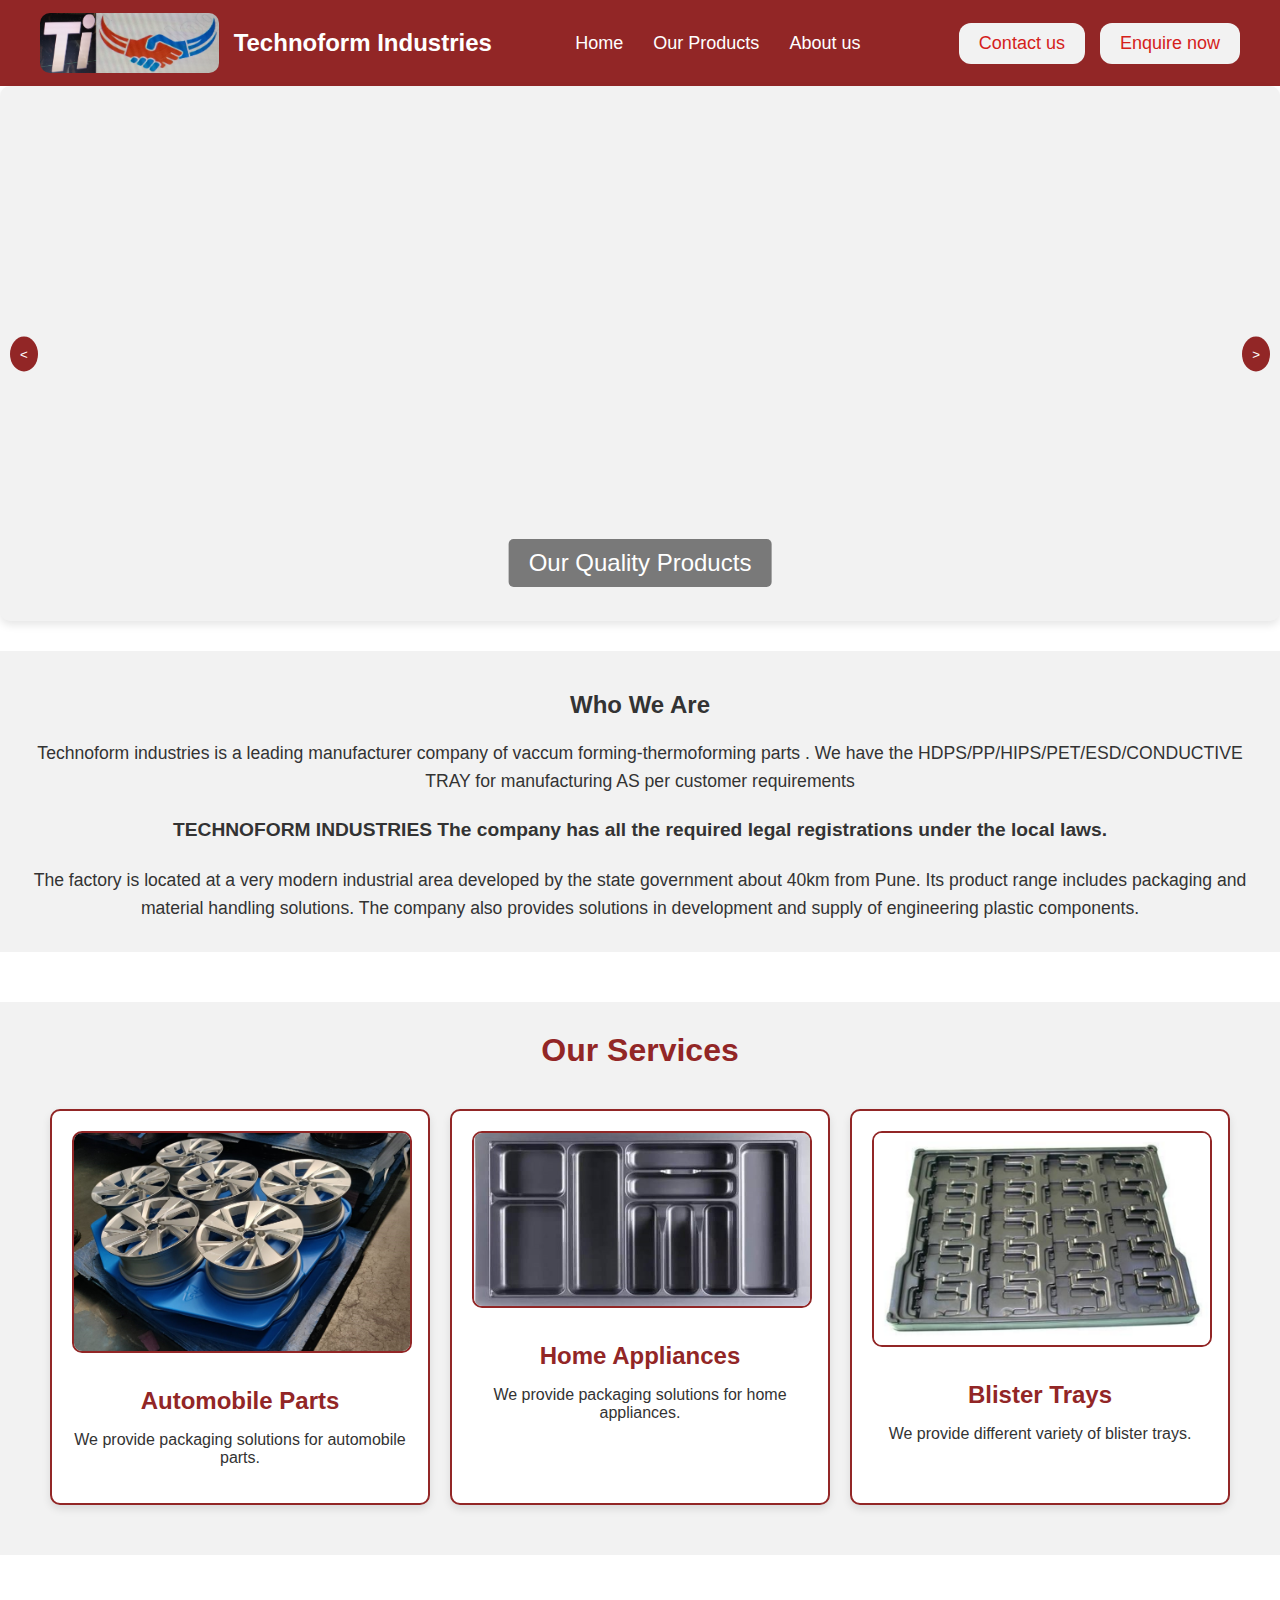
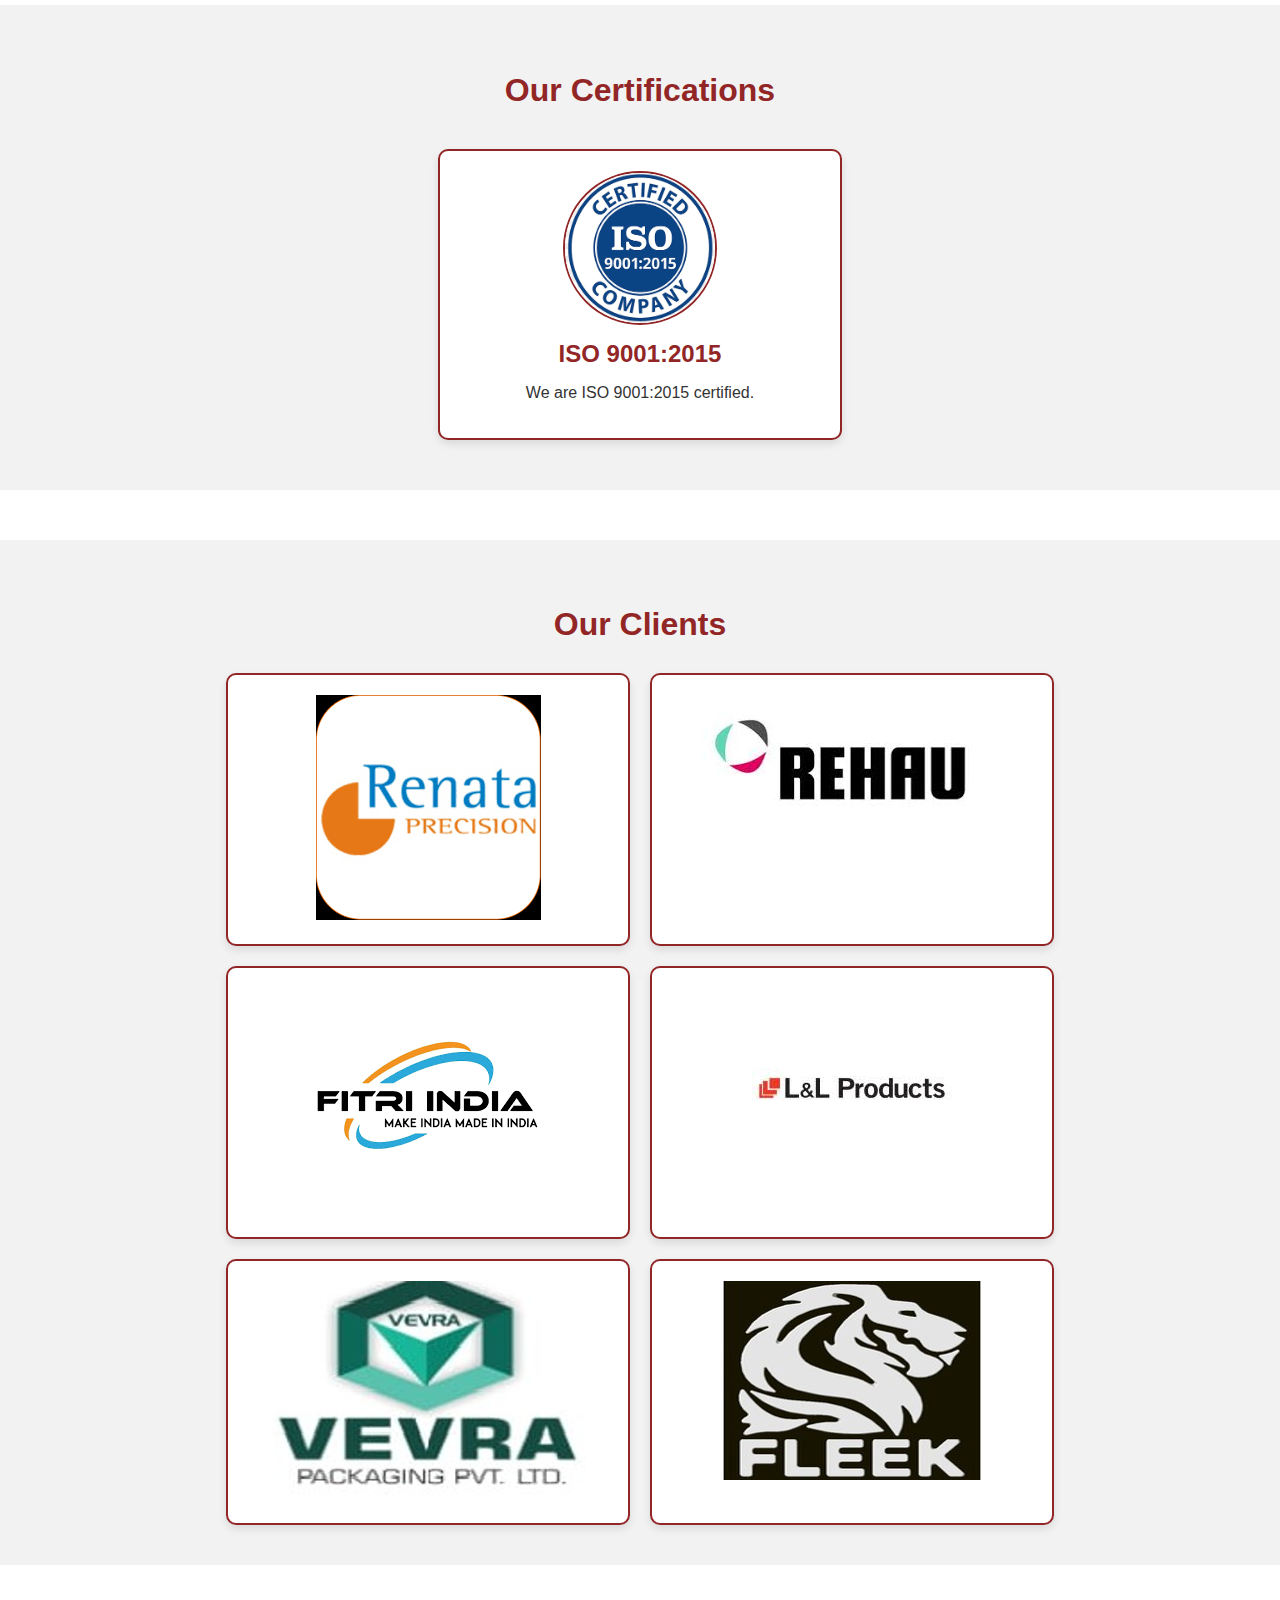
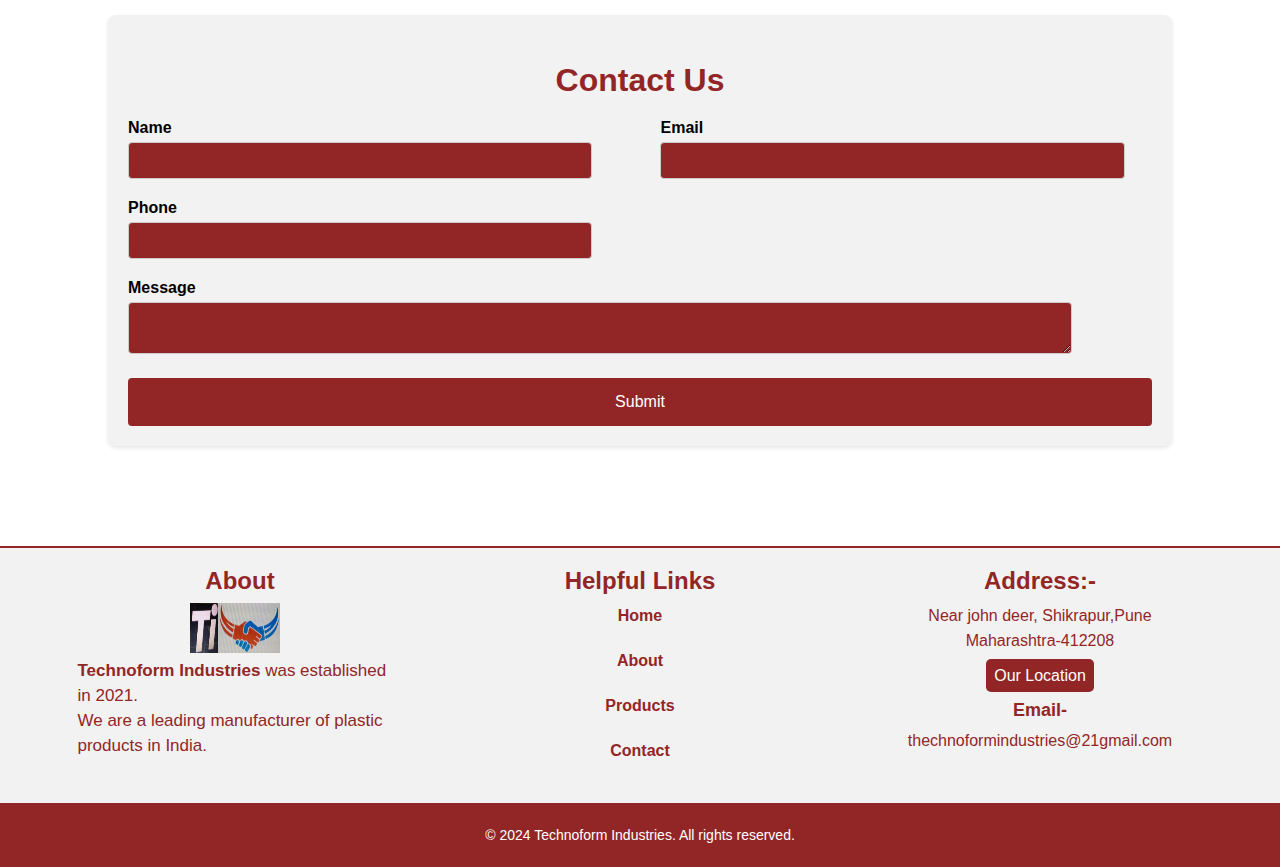
<file: index.html>
<!DOCTYPE html>
<html lang="en">

  <head>
    <meta charset="UTF-8" />
    <meta name="viewport" content="width=device-width, initial-scale=1.0" />
    <title>Technoform Industries Pvt. Ltd.</title>
    <link rel="stylesheet" href="style.css" />
    <link rel="stylesheet" href="https://cdnjs.cloudflare.com/ajax/libs/font-awesome/6.5.2/css/all.min.css"
      integrity="sha512-SnH5WK+bZxgPHs44uWIX+LLJAJ9/2PkPKZ5QiAj6Ta86w+fsb2TkcmfRyVX3pBnMFcV7oQPJkl9QevSCWr3W6A=="
      crossorigin="anonymous" referrerpolicy="no-referrer" />
  </head>

  <body>
    <header class="header">
      <div class="container">
        <div class="logoDiv">
          <img class="logo" src="./assets/Logo.png" alt="Technoform Industries Pvt. Ltd." />
          <p class="logoText">Technoform Industries</p>
        </div>
        <nav>
          <ul>
            <li class="hoverScale"><a href="./index.html">Home</a></li>
            <li class="dropdown">
              <a href="#" class="dropdown-btn">Our Products <i class="fa-sharp fa-solid fa-angle-down"></i></a>
              <div class="dropdown-content">
                <a href="./thermoformedplastic.html">Thermoformed Plastic for Engineering</a>
                <a href="./thermoformedPlasticPackaging.html">Thermoformed Plastic Packaging</a>
                <a href="./prototype.html">Thermoformed Rapid Prototyping Projects</a>
                <a href="./customisedproduct.html">Customised Products</a>
                <a href="./automobile.html">Automobile Thermoformed Products</a>
              </div>
            </li>
            <li class="hoverScale"><a href="./aboutUs.html">About us</a></li>
          </ul>
        </nav>
        <div class="contact">
          <a href="./contact.html" style="text-decoration: none" class="conBtn headerBtn hoverScale">Contact us</a>
          <a id="open-popup-btn" class="open-popup-btn conBtn headerBtn hoverScale" href="#contact-form">Enquire now</a>
        </div>
      </div>
    </header>

    <main>
      <!-- popup form -->

      <!-- Slider -->
      <div class="slider-container">
        <div class="slider">
          <img src="./assets/Grouped Images/Picture1.jpg" alt="Image 1" />
          <img src="./assets/Grouped Images/Picture2.jpg" alt="Image 2" />
          <img src="./assets/Grouped Images/Picture3.jpg" alt="Image 3" />
          <img src="./assets/Grouped Images/p7.jpg" alt="Image 4">
          <img src="./assets/Grouped Images/Picture5.jpg" alt="Image 5" />
          <img src="./assets/automob3.png" alt="Image 6" />
          <img src="./assets/NewImages/automob4-Photoroom.png" alt="Image 6" />


        </div>
        <button class="slider-button prev-button">&lt;</button>
        <button class="slider-button next-button">&gt;</button>
        <p class="slider-description">Our Quality Products</p>
      </div>

      <!-- Who we are -->
      <div class="who-we-are">
        <h2 class="section-title">Who We Are</h2>
        <p class="intro-text">
          Technoform industries is a leading manufacturer company of vaccum
          forming-thermoforming parts . We have the
          HDPS/PP/HIPS/PET/ESD/CONDUCTIVE TRAY for manufacturing AS per customer
          requirements
        </p>
        <p class="highlight-text">
          TECHNOFORM INDUSTRIES The company has all the required legal
          registrations under the local laws.
        </p>
        <p class="details-text">
          The factory is located at a very modern industrial area developed by
          the state government about 40km from Pune. Its product range includes
          packaging and material handling solutions. The company also provides
          solutions in development and supply of engineering plastic components.
        </p>
      </div>

      <!-- Our Services -->

      <div class="services">
        <h2 class="service-heading">Our Services</h2>
        <div class="services-container">
          <div class="service">
            <img src="./assets/automob4.jpeg" alt="Automobile" height="213px" />
            <h3 class="service-title">Automobile Parts</h3>
            <p class="service-desc">
              We provide packaging solutions for automobile parts.
            </p>
          </div>
          <div class="service">
            <img src="./assets/homeappli1.png" alt="Home appliances" />
            <h3 class="service-title">Home Appliances</h3>
            <p class="service-desc">
              We provide packaging solutions for home appliances.
            </p>
          </div>
          <div class="service">
            <img src="./assets/blisterTrey1.png" alt="Thermocol packaging" />
            <h3 class="service-title">Blister Trays</h3>
            <p class="service-desc">
              We provide different variety of blister trays.
            </p>
          </div>
        </div>
      </div>

      <!-- Our Certifications -->

      <div class="certifications">
        <div class="header-line"></div>
        <h2 class="certification-heading">Our Certifications</h2>
        <div class="certifications-container">
          <div class="certification">
            <img src="./assets/iso.png" alt="ISO" />
            <h3 class="certification-title">ISO 9001:2015</h3>
            <p class="certification-desc">We are ISO 9001:2015 certified.</p>
          </div>
        </div>
      </div>

      <!-- Our Clients -->
      <div class="clients">
        <h2 class="client-heading">Our Clients</h2>
        <div class="clients-container">
          <div class="client">
            <img src="./assets/clients/client1.png" alt="Client 1" />
          </div>
          <div class="client">
            <img src="./assets/clients/client2.jpg" alt="Client 2" />
          </div>
          <div class="client">
            <img src="./assets/clients/client3.png" alt="Client 3" />
          </div>
          <div class="client">
            <img src="./assets/clients/client4.jpg" alt="Client 4" />
          </div>
          <div class="client">
            <img src="./assets/clients/client5.png" alt="Client 5" />
          </div>
          <div class="client">
            <img src="./assets/clients/client6.png" alt="Client 6" />
          </div>
        </div>
      </div>

      <!-- Contact us form -->
      <div class="contact-form">
        <h2 class="contact-form-heading">Contact Us</h2>
        <form id="contact-form" class="contact-form-container">
          <div class="contact-form-input-container">
            <label for="name" class="contact-form-label">Name</label>
            <input type="text" name="name" id="name" class="contact-form-input" required />
          </div>
          <div class="contact-form-input-container">
            <label for="email" class="contact-form-label">Email</label>
            <input type="email" name="email" id="email" class="contact-form-input" required />
          </div>
          <div class="contact-form-input-container">
            <label for="phone" class="contact-form-label">Phone</label>
            <input type="tel" name="phone" id="phone" class="contact-form-input" required />
          </div>
          <div class="contact-form-input-container full-width">
            <label for="message" class="contact-form-label">Message</label>
            <textarea name="message" id="message" class="contact-form-input" required></textarea>
          </div>
          <button type="submit" class="contact-form-submit">Submit</button>
        </form>
      </div>
    </main>

    <!-- Footer -->

    <footer class="footer">
      <div class="upper-footer-container">
        <div class="footer-about-container">
          <h2 class="footer-about-heading">About</h2>
          <div class="footer-about">
            <img src="./assets/Logo.png" alt="footer-logo" class="footer-logo" />
            <div class="footer-about-text">
              <p class="footer-about-para">
                <span class="footer-company-name">Technoform Industries</span>
                was established in 2021.<br />
                We are a leading manufacturer of plastic <br />products in
                India.
              </p>
            </div>
          </div>
        </div>
        <div class="footer-helpful-links-container">
          <h2 class="footer-helpful-links-heading">Helpful Links</h2>
          <ul class="footer-helpful-link-list-container">
            <li><a href="./index.html" class="footer-link">Home</a></li>
            <li><a href="./aboutUs.html" class="footer-link">About</a></li>
            <li>
              <a href="./customisedproduct.html" class="footer-link">Products</a>
            </li>
            <li><a href="./contact.html" class="footer-link">Contact</a></li>
          </ul>
        </div>
        <div class="footer-mailing-address-container">
          <h2 class="footer-mailing-address-heading">Address:-</h2>
          <div>
            <p class="footer-mailing-address">
              Near john deer, Shikrapur,Pune<br />
              Maharashtra-412208
            </p>
            <a class="location" href="https://maps.app.goo.gl/54BN8gjSFEoLLA6t5">Our Location <i
                class="fa-solid fa-location-dot"></i></a>
          </div>
          <div class="footer-mailing-address-emails-container">
            <h3 class="footer-email-heading">Email-</h3>
            <p class="footer-email">thechnoformindustries@21gmail.com</p>
          </div>
        </div>
      </div>
      <div class="lower-footer-container">
        <p>&copy; 2024 Technoform Industries. All rights reserved.</p>
      </div>
    </footer>

    <script src="./script.js"></script>
    <script src="https://smtpjs.com/v3/smtp.js"></script>
  </body>

</html>
</file>
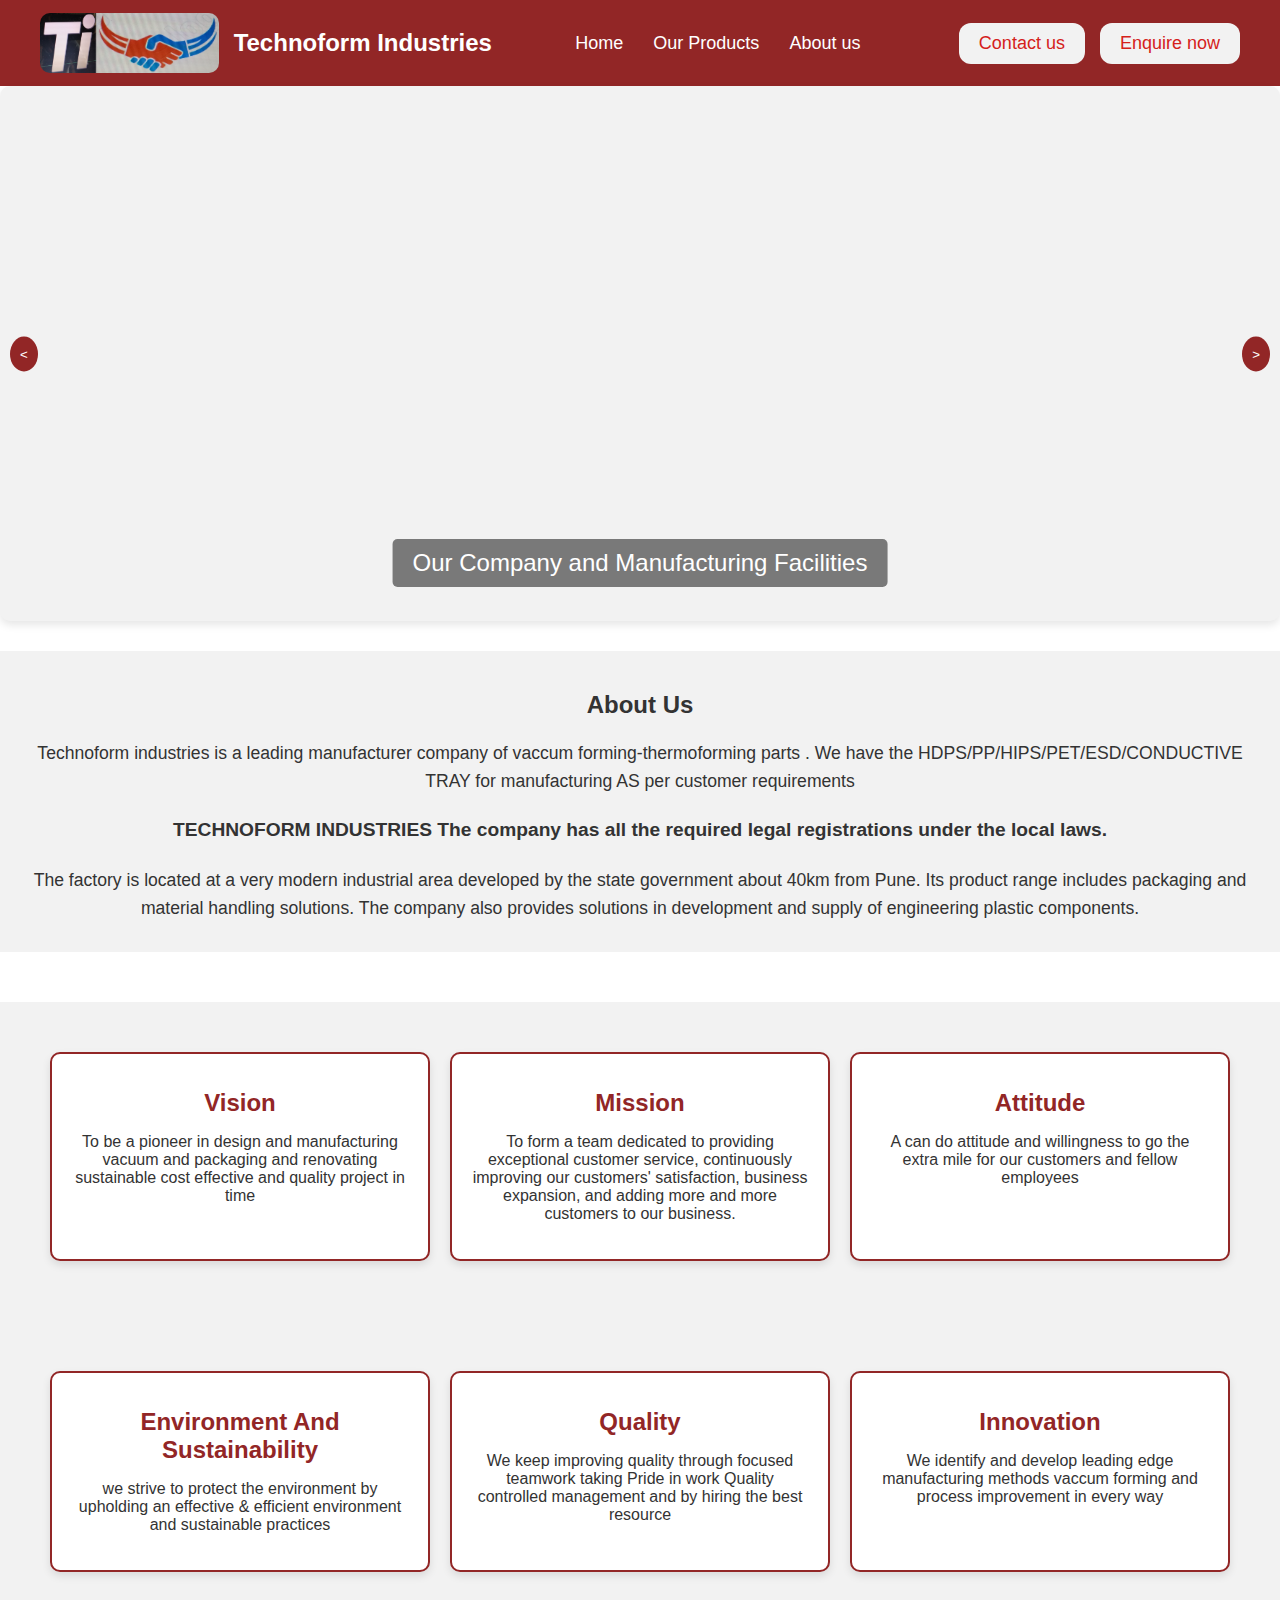
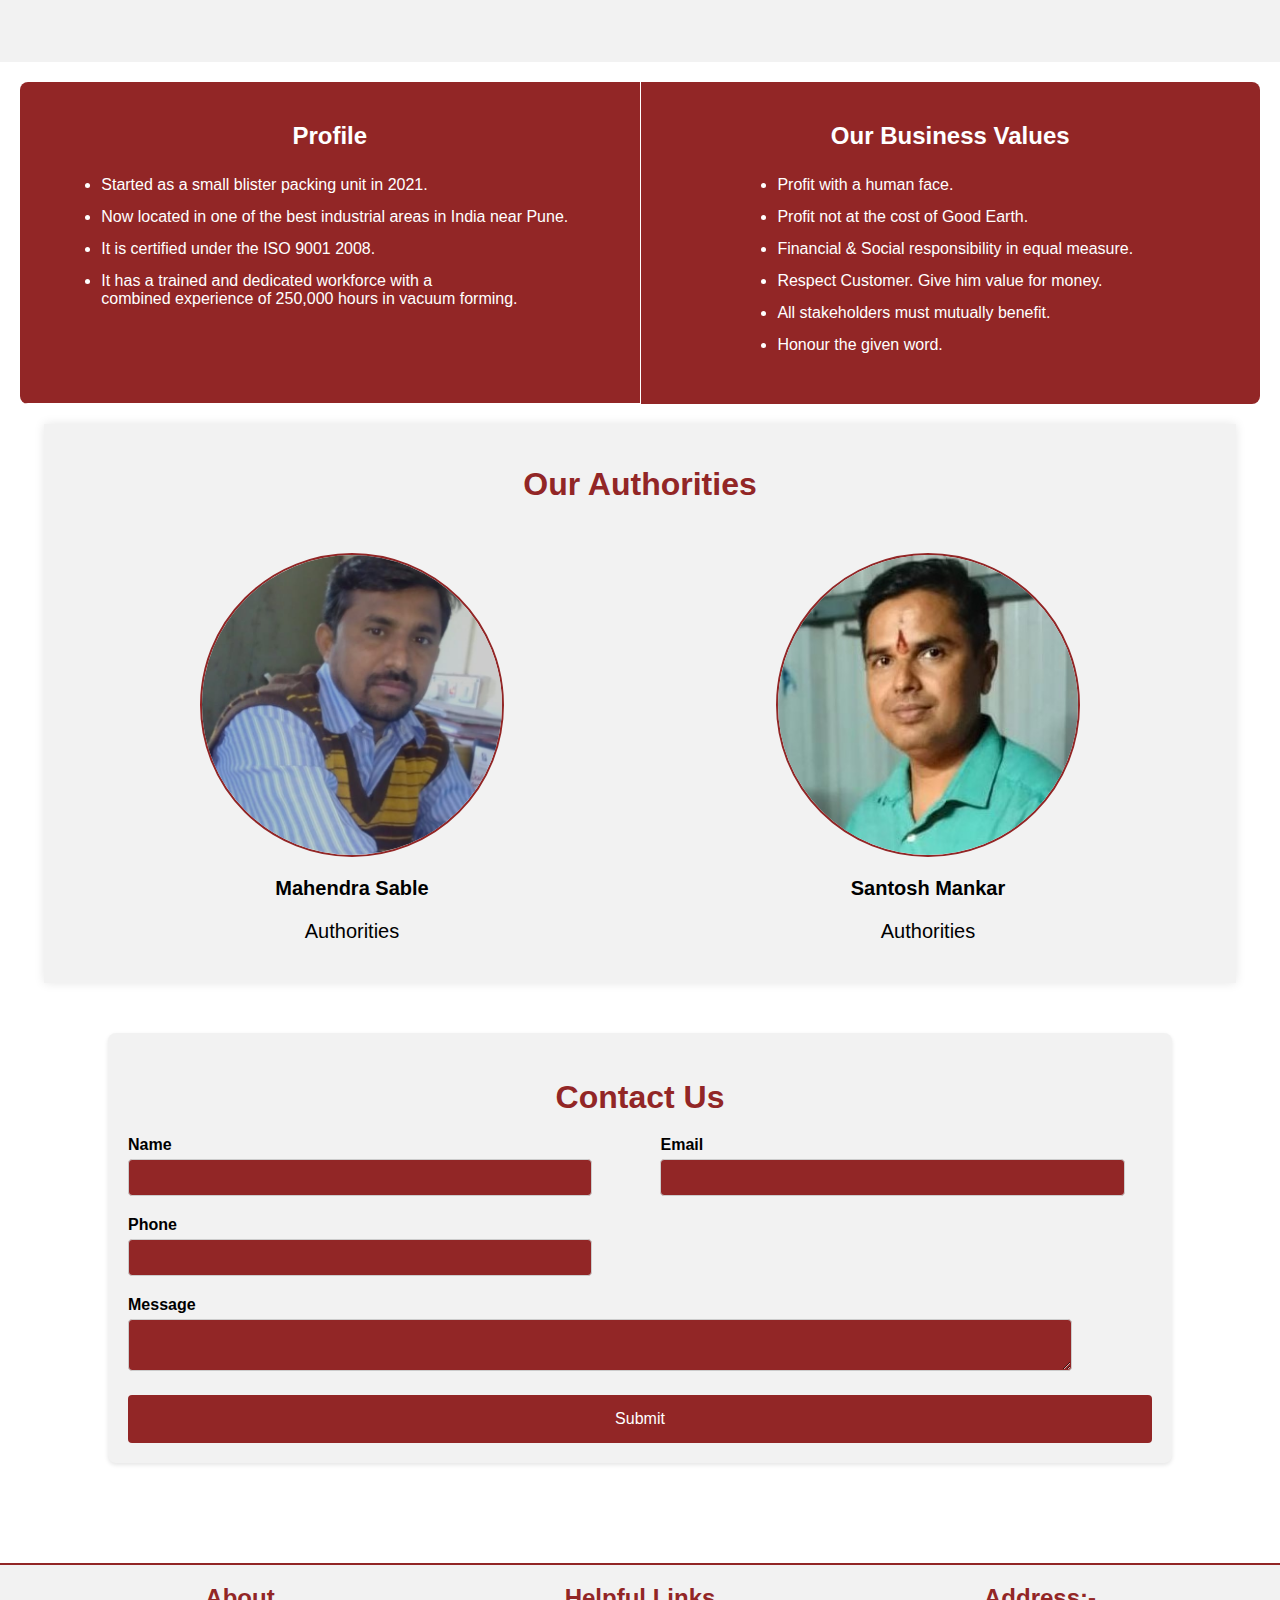
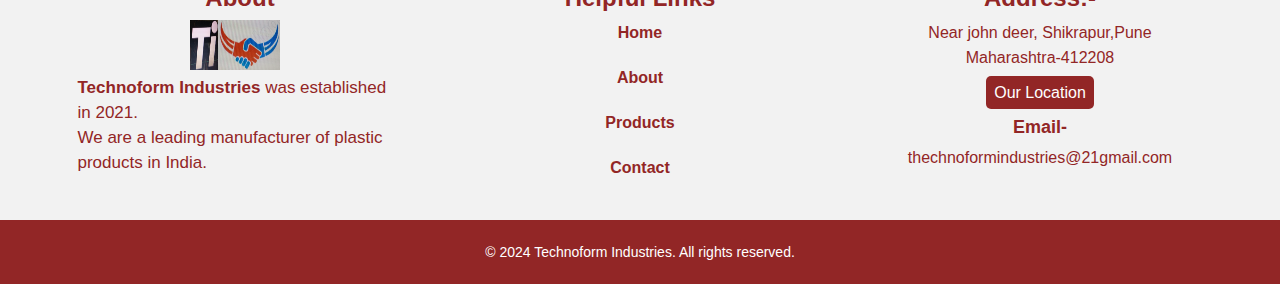
<file: aboutUs.html>
<!DOCTYPE html>
<html lang="en">

  <head>
    <meta charset="UTF-8" />
    <meta name="viewport" content="width=device-width, initial-scale=1.0" />
    <link rel="stylesheet" href="./style.css" />
    <link rel="stylesheet" href="https:/cdnjs.cloudflare.com/ajax/libs/font-awesome/6.5.2/css/all.min.css"
      integrity="sha512-SnH5WK+bZxgPHs44uWIX+LLJAJ9/2PkPKZ5QiAj6Ta86w+fsb2TkcmfRyVX3pBnMFcV7oQPJkl9QevSCWr3W6A=="
      crossorigin="anonymous" referrerpolicy="no-referrer" />
    <title>Technoform Industries Pvt Ltd.</title>
  </head>

  <body>
    <header class="header">
      <div class="container">
        <div class="logoDiv">
          <img class="logo" src="./assets/Logo.png" alt="Technoform Industries Pvt. Ltd." />
          <p class="logoText">Technoform Industries</p>
        </div>
        <nav>
          <ul>
            <li class="hoverScale"><a href="./index.html">Home</a></li>
            <li class="dropdown">
              <a href="#" class="dropdown-btn">Our Products <i class="fa-sharp fa-solid fa-angle-down"></i></a>
              <div class="dropdown-content">
                <a href="./thermoformedplastic.html">Thermoformed Plastic for Engineering</a>
                <a href="./thermoformedPlasticPackaging.html">Thermoformed Plastic Packaging</a>
                <a href="./prototype.html">Thermoformed Rapid Prototyping Projects</a>
                <a href="./customisedproduct.html">Customised Products</a>
                <a href="./automobile.html">Automobile Thermoformed Products</a>
              </div>
            </li>
            <li class="hoverScale"><a href="./aboutUs.html">About us</a></li>
          </ul>
        </nav>
        <div class="contact">
          <a href="./contact.html" style="text-decoration: none" class="conBtn headerBtn hoverScale">Contact us</a>
          <a id="open-popup-btn" class="open-popup-btn conBtn headerBtn hoverScale" href="#contact-form">Enquire now</a>
        </div>
      </div>
    </header>

    <main>
      <div class="slider-container">
        <div class="slider">
          <img src="./assets/Manufacturing Facilites/p1.jpeg" alt="Image 1" />
          <img src="./assets/AboutUs/aboutUs1 (2).jpeg" alt="Image 2" />
          <img src="./assets/Manufacturing Facilites/p2.jpeg" alt="Image 2" />
          <img src="./assets/AboutUs/aboutUs1 (1).jpeg" alt="Iamge 3" />
          <img src="./assets/Manufacturing Facilites/p3.jpeg" alt="Image 3" />
          <img src="./assets/AboutUs/aboutUs1 (3).jpeg" alt="Image 4" />
          <img src="./assets/Manufacturing Facilites/p4.jpeg" alt="Image 4" />
          <img src="./assets/Manufacturing Facilites/p5.jpeg" alt="Image 5" />
          <img src="./assets/Manufacturing Facilites/p6.jpeg" alt="Image 6" />
          <img src="./assets/Manufacturing Facilites/p7.jpeg" alt="Image 7" />
        </div>
        <button class="slider-button prev-button">&lt;</button>
        <button class="slider-button next-button">&gt;</button>
        <p class="slider-description">
          Our Company and Manufacturing Facilities
        </p>
      </div>

      <div class="who-we-are">
        <h2 class="section-title">About Us</h2>
        <p class="intro-text">
          Technoform industries is a leading manufacturer company of vaccum
          forming-thermoforming parts . We have the
          HDPS/PP/HIPS/PET/ESD/CONDUCTIVE TRAY for manufacturing AS per customer
          requirements
        </p>
        <p class="highlight-text">
          TECHNOFORM INDUSTRIES The company has all the required legal
          registrations under the local laws.
        </p>
        <p class="details-text">
          The factory is located at a very modern industrial area developed by
          the state government about 40km from Pune. Its product range includes
          packaging and material handling solutions. The company also provides
          solutions in development and supply of engineering plastic components.
        </p>
      </div>

      <div class="services">
        <div class="services-container">
          <div class="service">
            <h3 class="service-title">Vision</h3>
            <p class="service-desc">
              To be a pioneer in design and manufacturing vacuum and packaging and renovating sustainable cost effective
              and quality project in time
            </p>
          </div>

          <div class="service">
            <h3 class="service-title">Mission</h3>
            <p class="service-desc">
              To form a team dedicated to providing exceptional customer service,
              continuously improving our customers' satisfaction,
              business expansion, and adding more and more customers to our business.
            </p>
          </div>

          <div class="service">
            <h3 class="service-title">Attitude</h3>
            <p class="service-desc">
              A can do attitude and willingness to go the extra mile for our customers and fellow employees
            </p>
          </div>
        </div>

        <div class="services">
          <div class="services-container">
            <div class="service">
              <h3 class="service-title">Environment And Sustainability</h3>
              <p class="service-desc">
                we strive to protect the environment by upholding an effective & efficient environment and sustainable
                practices
              </p>
            </div>

            <div class="service">
              <h3 class="service-title">Quality</h3>
              <p class="service-desc">
                We keep improving quality through focused teamwork taking Pride in work
                Quality controlled management and by hiring the best resource
              </p>
            </div>

            <div class="service">
              <h3 class="service-title">Innovation</h3>
              <p class="service-desc">
                We identify and develop leading edge manufacturing methods vaccum forming and process improvement in
                every way
              </p>
            </div>
          </div>
        </div>
      </div>


      <div class="About-container">
        <div class="About-section About-profile">
          <h2>Profile</h2>
          <ul>
            <li>Started as a small blister packing unit in 2021.</li>
            <li>
              Now located in one of the best industrial areas in India near
              Pune.
            </li>
            <li>It is certified under the ISO 9001 2008.</li>
            <li>
              It has a trained and dedicated workforce with a <br />
              combined experience of 250,000 hours in vacuum forming.
            </li>
          </ul>
        </div>
        <div class="About-section About-profile">
          <h2>Our Business Values</h2>
          <ul>
            <li>Profit with a human face.</li>
            <li>Profit not at the cost of Good Earth.</li>
            <li>Financial & Social responsibility in equal measure.</li>
            <li>Respect Customer. Give him value for money.</li>
            <li>All stakeholders must mutually benefit.</li>
            <li>Honour the given word.</li>
          </ul>
        </div>
      </div>

      <div class="About-Autohrities-container">
        <h1>Our Authorities</h1>
        <div class="team-members">
          <div class="team-member">
            <img src="./assets/AboutUs/aboutUs4.jpeg" alt="Mahendra Sable" />
            <h3>Mahendra Sable</h3>
            <p>Authorities</p>
          </div>
          <div class="team-member">
            <img src="./assets/NewImages/santoshMankar.jpeg" alt="Santosh Mankar" />
            <h3>Santosh Mankar</h3>
            <p>Authorities</p>
          </div>
        </div>
      </div>

      <div class="contact-form">
        <h2 class="contact-form-heading">Contact Us</h2>
        <form id="contact-form" class="contact-form-container">
          <div class="contact-form-input-container">
            <label for="name" class="contact-form-label">Name</label>
            <input type="text" name="name" id="name" class="contact-form-input" required />
          </div>
          <div class="contact-form-input-container">
            <label for="email" class="contact-form-label">Email</label>
            <input type="email" name="email" id="email" class="contact-form-input" required />
          </div>
          <div class="contact-form-input-container">
            <label for="phone" class="contact-form-label">Phone</label>
            <input type="tel" name="phone" id="phone" class="contact-form-input" required />
          </div>
          <div class="contact-form-input-container full-width">
            <label for="message" class="contact-form-label">Message</label>
            <textarea name="message" id="message" class="contact-form-input" required></textarea>
          </div>
          <button type="submit" class="contact-form-submit">Submit</button>
        </form>
      </div>
    </main>

    <footer class="footer">
      <div class="upper-footer-container">
        <div class="footer-about-container">
          <h2 class="footer-about-heading">About</h2>
          <div class="footer-about">
            <img src="./assets/Logo.png" alt="footer-logo" class="footer-logo" />
            <div class="footer-about-text">
              <p class="footer-about-para">
                <span class="footer-company-name">Technoform Industries</span>
                was established in 2021.<br />
                We are a leading manufacturer of plastic <br />products in
                India.
              </p>
            </div>
          </div>
        </div>
        <div class="footer-helpful-links-container">
          <h2 class="footer-helpful-links-heading">Helpful Links</h2>
          <ul class="footer-helpful-link-list-container">
            <li><a href="./index.html" class="footer-link">Home</a></li>
            <li><a href="./aboutUs.html" class="footer-link">About</a></li>
            <li>
              <a href="./customisedproduct.html" class="footer-link">Products</a>
            </li>
            <li><a href="./contact.html" class="footer-link">Contact</a></li>
          </ul>
        </div>
        <div class="footer-mailing-address-container">
          <h2 class="footer-mailing-address-heading">Address:-</h2>
          <div>
            <p class="footer-mailing-address">
              Near john deer, Shikrapur,Pune<br />
              Maharashtra-412208
            </p>
            <a class="location" href="https://maps.app.goo.gl/54BN8gjSFEoLLA6t5">Our Location <i
                class="fa-solid fa-location-dot"></i></a>
          </div>
          <div class="footer-mailing-address-emails-container">
            <h3 class="footer-email-heading">Email-</h3>
            <p class="footer-email">thechnoformindustries@21gmail.com</p>
          </div>
        </div>
      </div>
      <div class="lower-footer-container">
        <p>&copy; 2024 Technoform Industries. All rights reserved.</p>
      </div>
    </footer>

    <script src="./script.js"></script>
    <script src="https://smtpjs.com/v3/smtp.js"></script>
  </body>

</html>
</file>
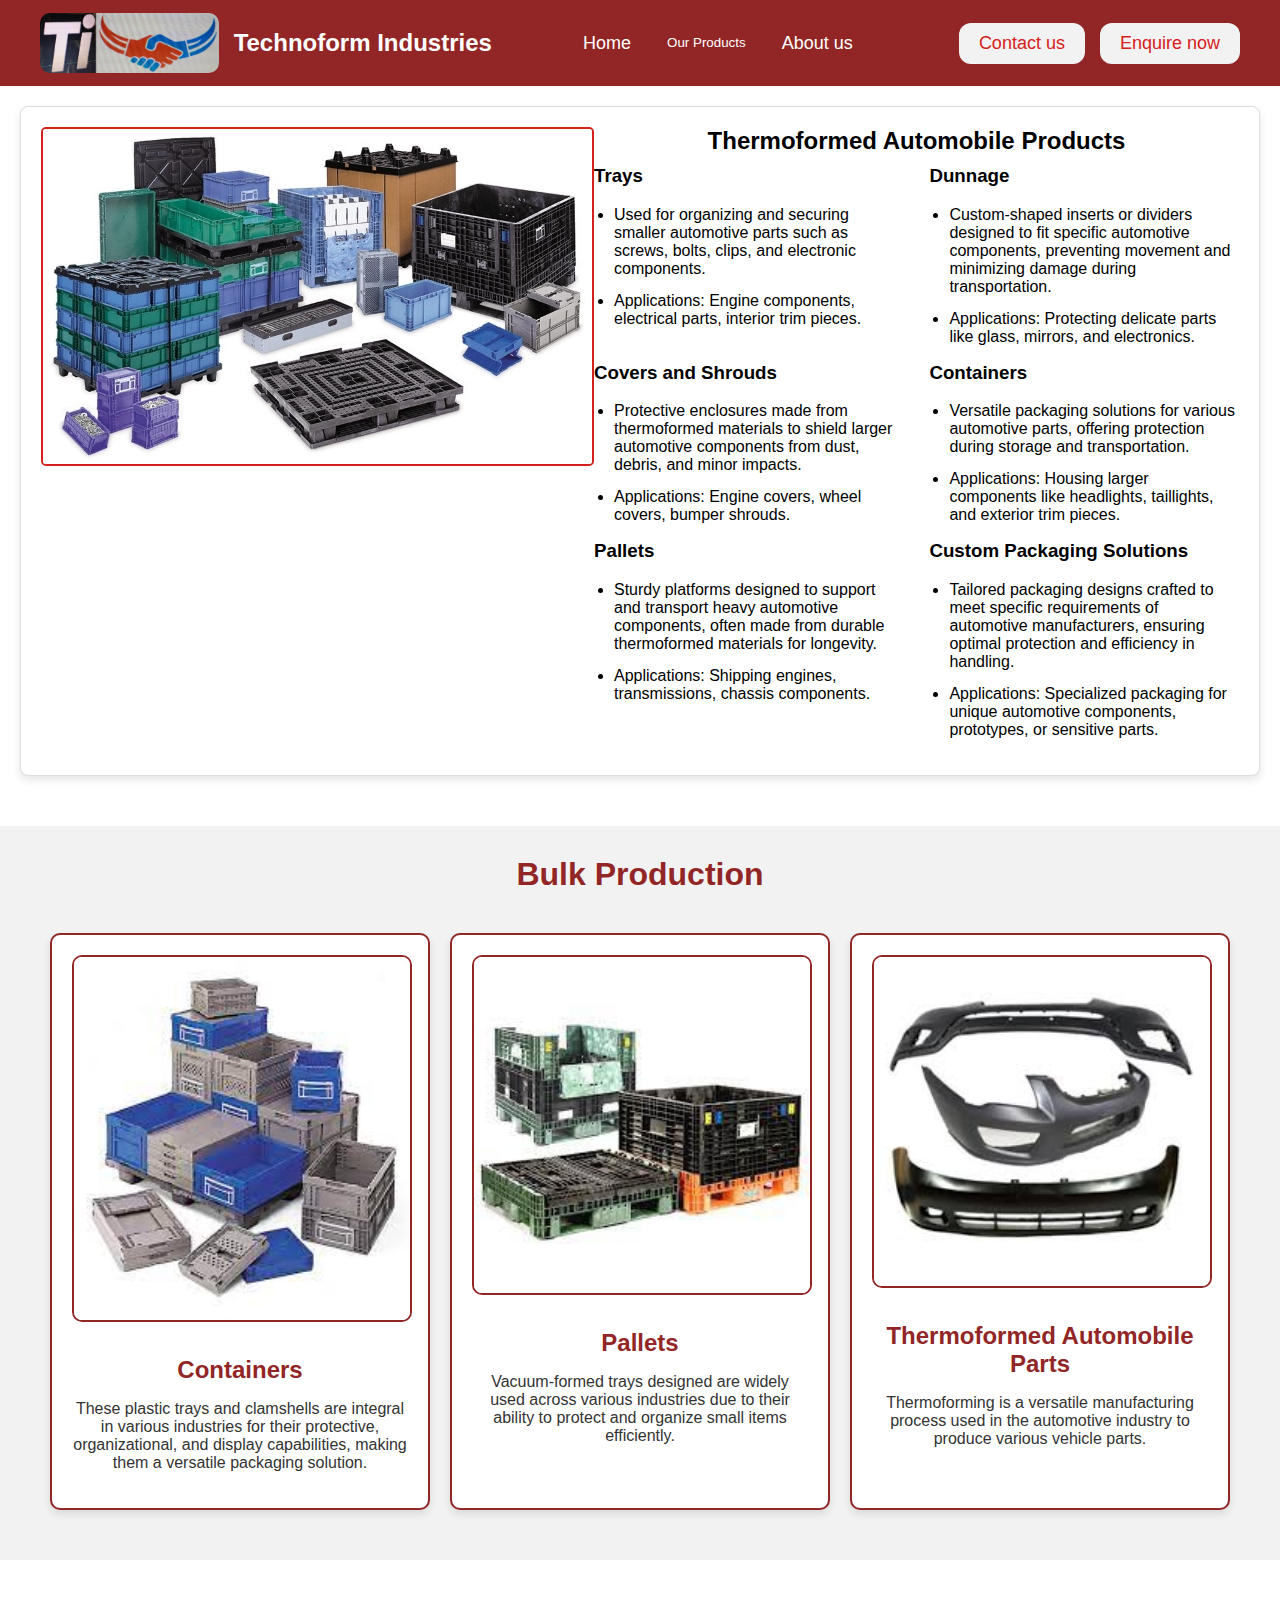
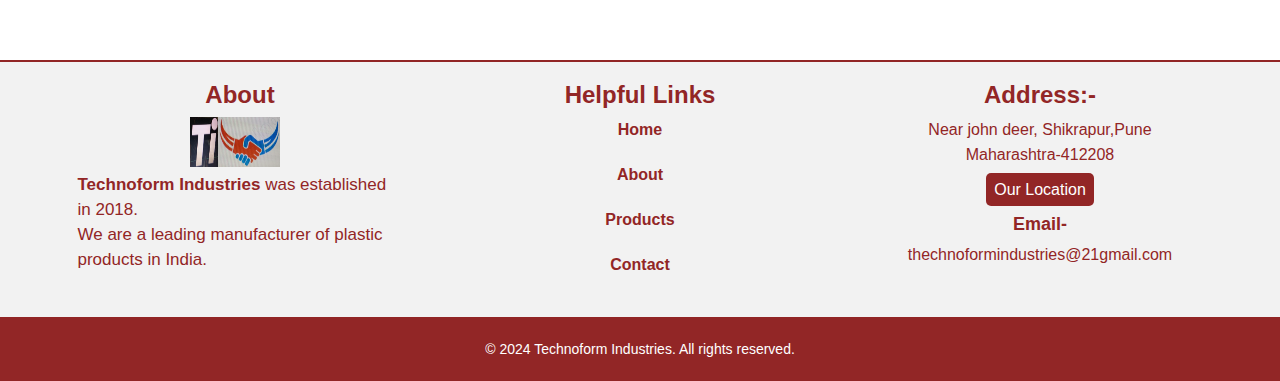
<file: automobile.html>
<!DOCTYPE html>
<html lang="en">

  <head>
    <meta charset="UTF-8" />
    <meta name="viewport" content="width=device-width, initial-scale=1.0" />
    <link rel="stylesheet" href="./style.css" />
    <link rel="stylesheet" href="https://cdnjs.cloudflare.com/ajax/libs/font-awesome/6.5.2/css/all.min.css"
      integrity="sha512-SnH5WK+bZxgPHs44uWIX+LLJAJ9/2PkPKZ5QiAj6Ta86w+fsb2TkcmfRyVX3pBnMFcV7oQPJkl9QevSCWr3W6A=="
      crossorigin="anonymous" referrerpolicy="no-referrer" />
    <title>Document</title>
  </head>

  <body>
    <header class="header">
      <div class="container">
        <div class="logoDiv">
          <img class="logo" src="./assets/Logo.png" alt="Technoform Industries Pvt. Ltd." />
          <p class="logoText">Technoform Industries</p>
        </div>
        <nav>
          <ul>
            <li class="hoverScale"><a href="./index.html">Home</a></li>
            <li class="dropdown">
              <button href="#" class="dropdown-btn">Our Products <i
                  class="fa-sharp fa-solid fa-angle-down"></i></button>
              <div class="dropdown-content">
                <a href="./thermoformedplastic.html">Thermoformed Plastic for Engineering</a>
                <a href="./thermoformedPlasticPackaging.html">Thermoformed Plastic Packaging</a>
                <a href="./prototype.html">Thermoformed Rapid Prototyping Projects</a>
                <a href="./customisedproduct.html">Customised Products</a>
                <a href="./automobile.html">Automobile Thermoformed Products</a>
              </div>
            </li>
            <li class="hoverScale"><a href="./aboutUs.html">About us</a></li>
          </ul>
        </nav>
        <div class="contact">
          <a href="./contact.html" style="text-decoration: none" class="conBtn headerBtn hoverScale">Contact us</a>
          <a id="open-popup-btn" class="open-popup-btn conBtn headerBtn hoverScale">Enquire now</a>
        </div>
      </div>
    </header>

    <main>
      <section class="image-info-container">
        <img src="./assets/auto11.jpg" alt="Product Image" class="plasticPackagingImg" class="product-image" />
        <div class="product-info">
          <h2>Thermoformed Automobile Products</h2>
          <div class="products">
            <div class="category">
              <h3>Trays</h3>
              <ul>
                <li>
                  Used for organizing and securing smaller automotive parts such
                  as screws, bolts, clips, and electronic components.
                </li>
                <li>
                  Applications: Engine components, electrical parts, interior
                  trim pieces.
                </li>
              </ul>
            </div>
            <div class="category">
              <h3>Dunnage</h3>
              <ul>
                <li>
                  Custom-shaped inserts or dividers designed to fit specific
                  automotive components, preventing movement and minimizing
                  damage during transportation.
                </li>
                <li>
                  Applications: Protecting delicate parts like glass, mirrors,
                  and electronics.
                </li>
              </ul>
            </div>
            <div class="category">
              <h3>Covers and Shrouds</h3>
              <ul>
                <li>
                  Protective enclosures made from thermoformed materials to
                  shield larger automotive components from dust, debris, and
                  minor impacts.
                </li>
                <li>
                  Applications: Engine covers, wheel covers, bumper shrouds.
                </li>
              </ul>
            </div>
            <div class="category">
              <h3>Containers</h3>
              <ul>
                <li>
                  Versatile packaging solutions for various automotive parts,
                  offering protection during storage and transportation.
                </li>
                <li>
                  Applications: Housing larger components like headlights,
                  taillights, and exterior trim pieces.
                </li>
              </ul>
            </div>
            <div class="category">
              <h3>Pallets</h3>
              <ul>
                <li>
                  Sturdy platforms designed to support and transport heavy
                  automotive components, often made from durable thermoformed
                  materials for longevity.
                </li>
                <li>
                  Applications: Shipping engines, transmissions, chassis
                  components.
                </li>
              </ul>
            </div>
            <div class="category">
              <h3>Custom Packaging Solutions</h3>
              <ul>
                <li>
                  Tailored packaging designs crafted to meet specific
                  requirements of automotive manufacturers, ensuring optimal
                  protection and efficiency in handling.
                </li>
                <li>
                  Applications: Specialized packaging for unique automotive
                  components, prototypes, or sensitive parts.
                </li>
              </ul>
            </div>
          </div>
        </div>
      </section>

      <!-- Our Services -->

      <div class="services">
        <h2 class="service-heading">Bulk Production</h2>
        <div class="services-container">
          <div class="service">
            <img src="./assets/auto2.jpg" alt="Bulk Production" />
            <h3 class="service-title">Containers</h3>
            <p class="service-desc">
              These plastic trays and clamshells are integral in various
              industries for their protective, organizational, and display
              capabilities, making them a versatile packaging solution.
            </p>
          </div>
          <div class="service">
            <img src="./assets/auto3.jpg" alt="Bulk Production" />
            <h3 class="service-title">Pallets</h3>
            <p class="service-desc">
              Vacuum-formed trays designed are widely used across various
              industries due to their ability to protect and organize small
              items efficiently.
            </p>
          </div>
          <div class="service">
            <img src="./assets/auto8.jpg" alt="Bulk Production" />
            <h3 class="service-title">Thermoformed Automobile Parts</h3>
            <p class="service-desc">
              Thermoforming is a versatile manufacturing process used in the
              automotive industry to produce various vehicle parts.
            </p>
          </div>
        </div>
      </div>

      <!-- Popup form -->
      <div id="popup-form" class="popup-form">
        <div class="popup-content">
          <span class="close-btn">&times;</span>
          <h2 class="contact-form-heading">Contact Us</h2>
          <form id="contact-form" class="contact-form-container">
            <div class="contact-form-input-container">
              <label for="name" class="contact-form-label">Name</label>
              <input type="text" name="name" id="name" class="contact-form-input" required />
            </div>
            <div class="contact-form-input-container">
              <label for="email" class="contact-form-label">Email</label>
              <input type="email" name="email" id="email" class="contact-form-input" required />
            </div>
            <div class="contact-form-input-container">
              <label for="phone" class="contact-form-label">Phone</label>
              <input type="tel" name="phone" id="phone" class="contact-form-input" required />
            </div>
            <div class="contact-form-input-container full-width">
              <label for="message" class="contact-form-label">Message</label>
              <textarea name="message" id="message" class="contact-form-input" required></textarea>
            </div>
            <button type="submit" class="contact-form-submit">Submit</button>
          </form>
        </div>
      </div>
    </main>

    <footer class="footer">
      <div class="upper-footer-container">
        <div class="footer-about-container">
          <h2 class="footer-about-heading">About</h2>
          <div class="footer-about">
            <img src="./assets/Logo.png" alt="footer-logo" class="footer-logo" />
            <div class="footer-about-text">
              <p class="footer-about-para">
                <span class="footer-company-name">Technoform Industries</span>
                was established in 2018.<br />
                We are a leading manufacturer of plastic <br />products in
                India.
              </p>
            </div>
          </div>
        </div>
        <div class="footer-helpful-links-container">
          <h2 class="footer-helpful-links-heading">Helpful Links</h2>
          <ul class="footer-helpful-link-list-container">
            <li><a href="./index.html" class="footer-link">Home</a></li>
            <li><a href="./aboutUs.html" class="footer-link">About</a></li>
            <li>
              <a href="./customisedproduct.html" class="footer-link">Products</a>
            </li>
            <li><a href="./contact.html" class="footer-link">Contact</a></li>
          </ul>
        </div>
        <div class="footer-mailing-address-container">
          <h2 class="footer-mailing-address-heading">Address:-</h2>
          <div>
            <p class="footer-mailing-address">
              Near john deer, Shikrapur,Pune<br />
              Maharashtra-412208
            </p>
            <a class="location" href="https://maps.app.goo.gl/54BN8gjSFEoLLA6t5">Our Location <i
                class="fa-solid fa-location-dot"></i></a>
          </div>
          <div class="footer-mailing-address-emails-container">
            <h3 class="footer-email-heading">Email-</h3>
            <p class="footer-email">thechnoformindustries@21gmail.com</p>
          </div>
        </div>
      </div>
      <div class="lower-footer-container">
        <p>&copy; 2024 Technoform Industries. All rights reserved.</p>
      </div>
    </footer>
  </body>

</html>
</file>
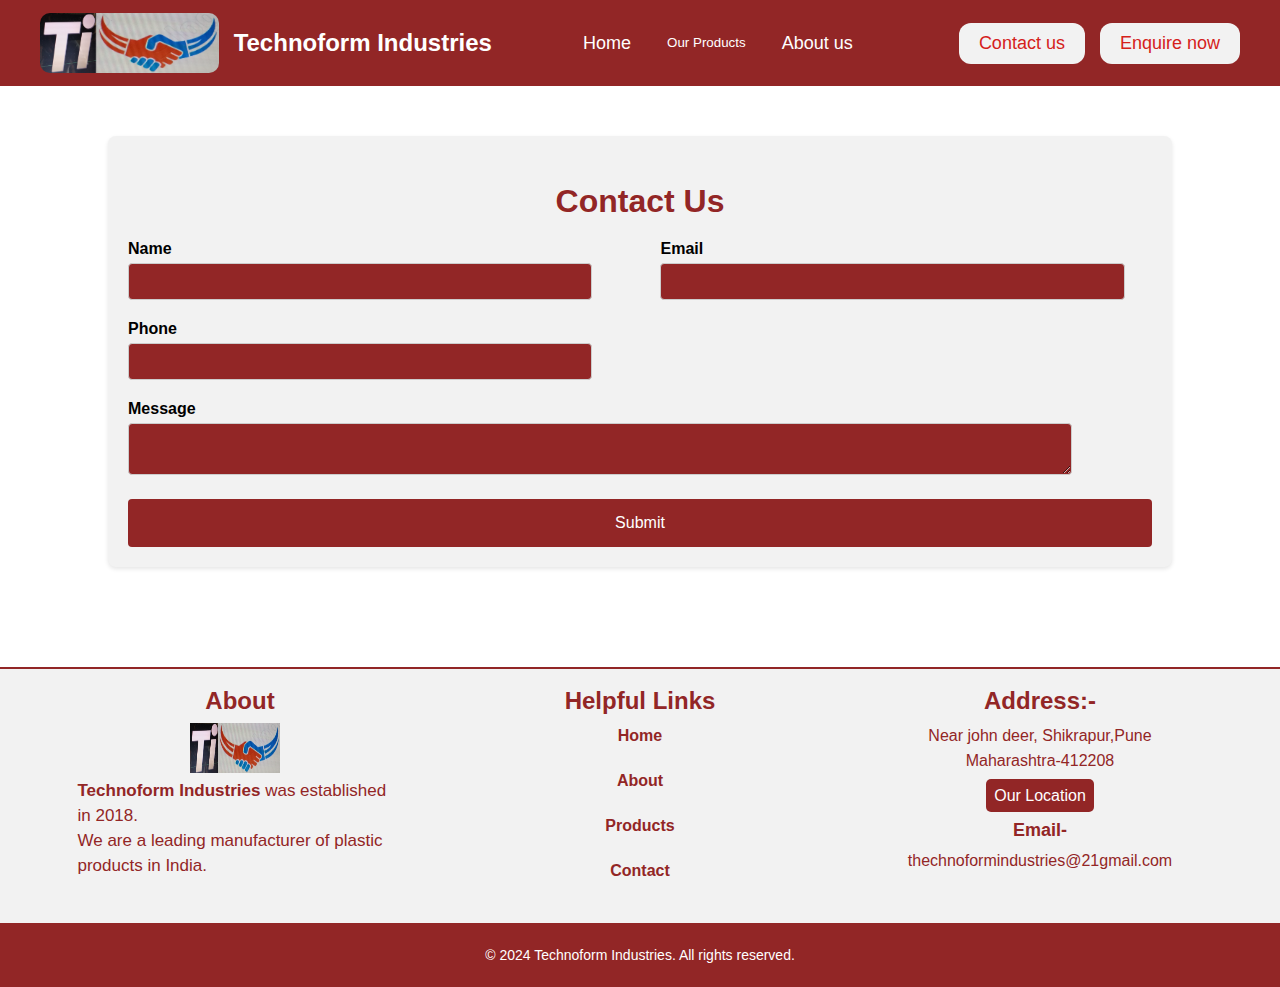
<file: contact.html>
<!DOCTYPE html>
<html lang="en">

  <head>
    <meta charset="UTF-8" />
    <meta name="viewport" content="width=device-width, initial-scale=1.0" />
    <title>Technoform Industries Pvt. Ltd.</title>
    <link rel="stylesheet" href="style.css" />
    <link rel="stylesheet" href="https://cdnjs.cloudflare.com/ajax/libs/font-awesome/6.5.2/css/all.min.css"
      integrity="sha512-SnH5WK+bZxgPHs44uWIX+LLJAJ9/2PkPKZ5QiAj6Ta86w+fsb2TkcmfRyVX3pBnMFcV7oQPJkl9QevSCWr3W6A=="
      crossorigin="anonymous" referrerpolicy="no-referrer" />
  </head>

  <body>
    <header class="header">
      <div class="container">
        <div class="logoDiv">
          <img class="logo" src="./assets/Logo.png" alt="Technoform Industries Pvt. Ltd." />
          <p class="logoText">Technoform Industries</p>
        </div>
        <nav>
          <ul>
            <li class="hoverScale"><a href="./index.html">Home</a></li>
            <li class="dropdown">
              <button href="#" class="dropdown-btn">Our Products <i
                  class="fa-sharp fa-solid fa-angle-down"></i></button>
              <div class="dropdown-content">
                <a href="./thermoformedplastic.html">Thermoformed Plastic for Engineering</a>
                <a href="./thermoformedPlasticPackaging.html">Thermoformed Plastic Packaging</a>
                <a href="./prototype.html">Thermoformed Rapid Prototyping Projects</a>
                <a href="./customisedproduct.html">Customised Products</a>
                <a href="./automobile.html">Automobile Thermoformed Products</a>
              </div>
            </li>
            <li class="hoverScale"><a href="./aboutUs.html">About us</a></li>
          </ul>
        </nav>
        <div class="contact">
          <a href="" style="text-decoration: none" class="conBtn headerBtn hoverScale">Contact us</a>
          <a id="open-popup-btn" class="open-popup-btn conBtn headerBtn hoverScale">Enquire now</a>
        </div>
      </div>
    </header>

    <main>
      <div class="contact-form">
        <h2 class="contact-form-heading">Contact Us</h2>
        <form id="contact-form" class="contact-form-container">
          <div class="contact-form-input-container">
            <label for="name" class="contact-form-label">Name</label>
            <input type="text" name="name" id="name" class="contact-form-input" required />
          </div>
          <div class="contact-form-input-container">
            <label for="email" class="contact-form-label">Email</label>
            <input type="email" name="email" id="email" class="contact-form-input" required />
          </div>
          <div class="contact-form-input-container">
            <label for="phone" class="contact-form-label">Phone</label>
            <input type="tel" name="phone" id="phone" class="contact-form-input" required />
          </div>
          <div class="contact-form-input-container full-width">
            <label for="message" class="contact-form-label">Message</label>
            <textarea name="message" id="message" class="contact-form-input" required></textarea>
          </div>
          <button type="submit" class="contact-form-submit">Submit</button>
        </form>
      </div>
    </main>
    <!-- Footer -->

    <footer class="footer">
      <div class="upper-footer-container">
        <div class="footer-about-container">
          <h2 class="footer-about-heading">About</h2>
          <div class="footer-about">
            <img src="./assets/Logo.png" alt="footer-logo" class="footer-logo" />
            <div class="footer-about-text">
              <p class="footer-about-para">
                <span class="footer-company-name">Technoform Industries</span>
                was established in 2018.<br />
                We are a leading manufacturer of plastic <br />products in
                India.
              </p>
            </div>
          </div>
        </div>
        <div class="footer-helpful-links-container">
          <h2 class="footer-helpful-links-heading">Helpful Links</h2>
          <ul class="footer-helpful-link-list-container">
            <li><a href="./index.html" class="footer-link">Home</a></li>
            <li><a href="./aboutUs.html" class="footer-link">About</a></li>
            <li>
              <a href="./customisedproduct.html" class="footer-link">Products</a>
            </li>
            <li><a href="./contact.html" class="footer-link">Contact</a></li>
          </ul>
        </div>
        <div class="footer-mailing-address-container">
          <h2 class="footer-mailing-address-heading">Address:-</h2>
          <div>
            <p class="footer-mailing-address">
              Near john deer, Shikrapur,Pune<br />
              Maharashtra-412208
            </p>
            <a class="location" href="https://maps.app.goo.gl/54BN8gjSFEoLLA6t5">Our Location <i
                class="fa-solid fa-location-dot"></i></a>
          </div>
          <div class="footer-mailing-address-emails-container">
            <h3 class="footer-email-heading">Email-</h3>
            <p class="footer-email">thechnoformindustries@21gmail.com</p>
          </div>
        </div>
      </div>
      <div class="lower-footer-container">
        <p>&copy; 2024 Technoform Industries. All rights reserved.</p>
      </div>
    </footer>

    <script src="./script.js"></script>
    <script src="https://smtpjs.com/v3/smtp.js"></script>
  </body>

</html>
</file>
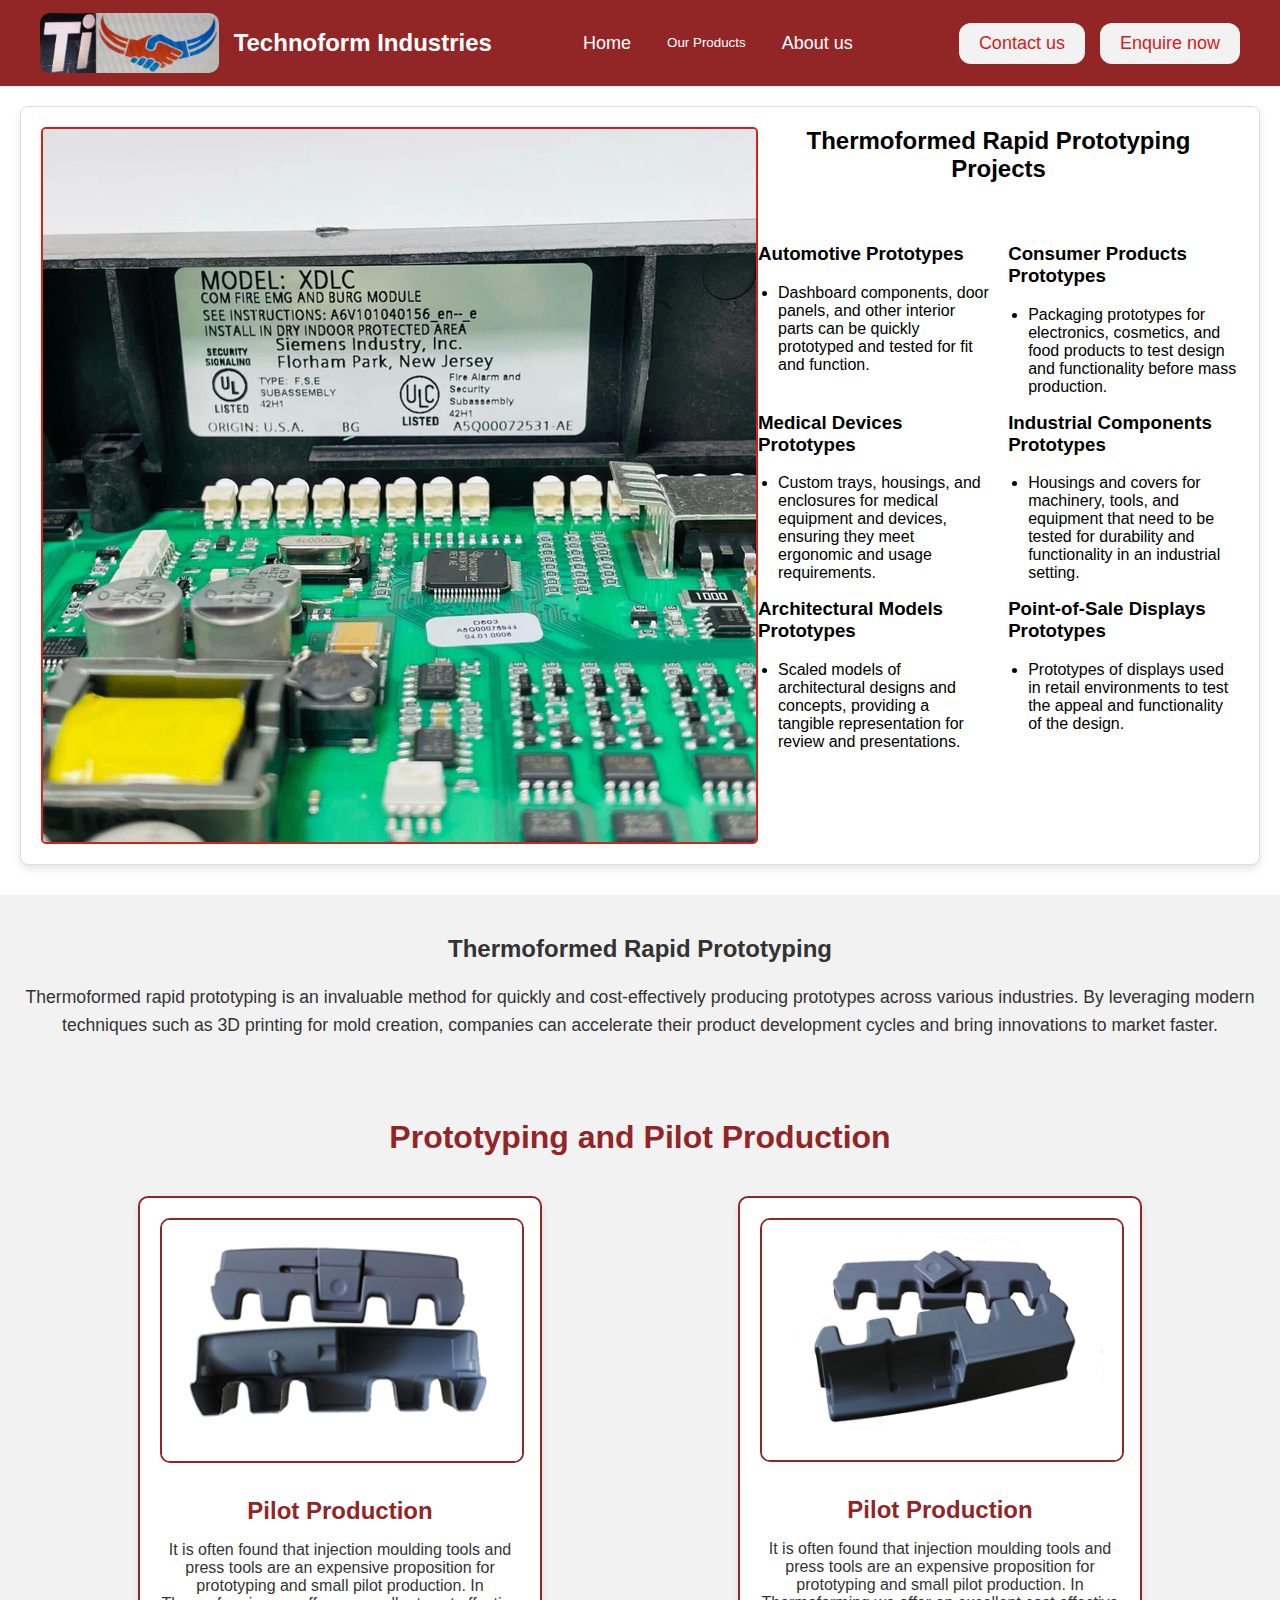
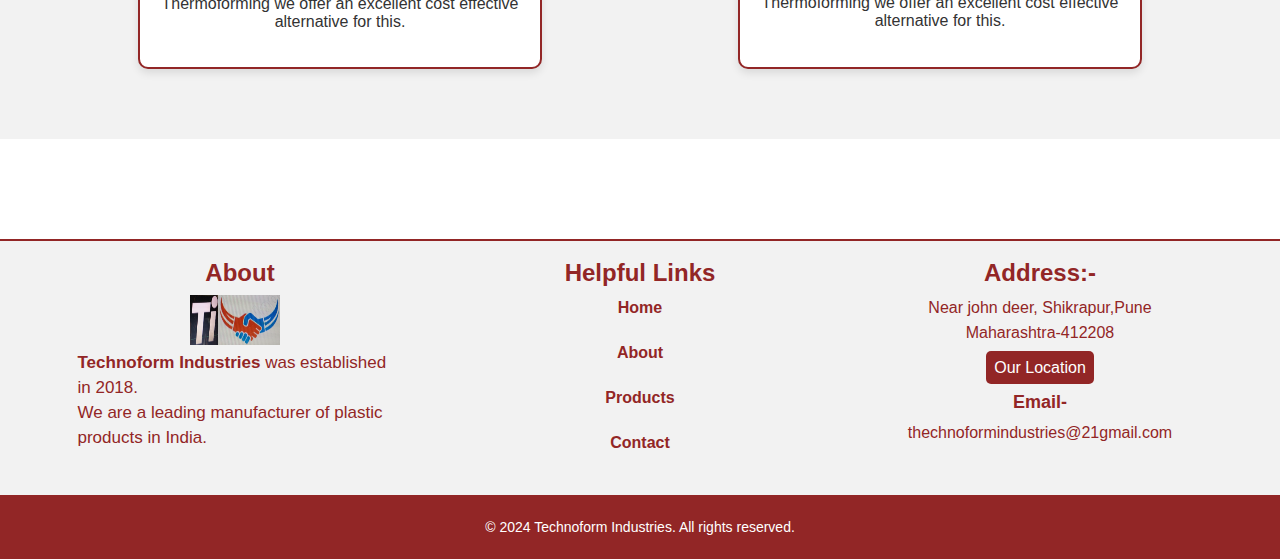
<file: prototype.html>
<!DOCTYPE html>
<html lang="en">

  <head>
    <meta charset="UTF-8" />
    <meta name="viewport" content="width=device-width, initial-scale=1.0" />
    <title>Technoform Industries Pvt. Ltd.</title>
    <link rel="stylesheet" href="style.css" />
    <link rel="stylesheet" href="https://cdnjs.cloudflare.com/ajax/libs/font-awesome/6.5.2/css/all.min.css"
      integrity="sha512-SnH5WK+bZxgPHs44uWIX+LLJAJ9/2PkPKZ5QiAj6Ta86w+fsb2TkcmfRyVX3pBnMFcV7oQPJkl9QevSCWr3W6A=="
      crossorigin="anonymous" referrerpolicy="no-referrer" />
  </head>

  <body>
    <header class="header">
      <div class="container">
        <div class="logoDiv">
          <img class="logo" src="./assets/Logo.png" alt="Technoform Industries Pvt. Ltd." />
          <p class="logoText">Technoform Industries</p>
        </div>
        <nav>
          <ul>
            <li class="hoverScale"><a href="./index.html">Home</a></li>
            <li class="dropdown">
              <button href="#" class="dropdown-btn">Our Products <i
                  class="fa-sharp fa-solid fa-angle-down"></i></button>
              <div class="dropdown-content">
                <a href="./thermoformedplastic.html">Thermoformed Plastic for Engineering</a>
                <a href="./thermoformedPlasticPackaging.html">Thermoformed Plastic Packaging</a>
                <a href="./prototype.html">Thermoformed Rapid Prototyping Projects</a>
                <a href="./customisedproduct.html">Customised Products</a>
                <a href="./automobile.html">Automobile Thermoformed Products</a>
              </div>
            </li>
            <li class="hoverScale"><a href="./aboutUs.html">About us</a></li>
          </ul>
        </nav>
        <div class="contact">
          <a href="./contact.html" style="text-decoration: none" class="conBtn headerBtn hoverScale">Contact us</a>
          <a id="open-popup-btn" class="open-popup-btn conBtn headerBtn hoverScale">Enquire
            now</a>
        </div>
      </div>
    </header>

    <main>
      <section class="image-info-container">
        <img src="./assets/prototyping/57_741b8350-ac79-4d04-982c-af4275ec6b3a.jpg" alt="Product Image"
          class="plasticPackagingImg" class="product-image" />
        <div class="product-info">
          <h2>Thermoformed Rapid Prototyping Projects</h2>
          <div class="products ProtoList">
            <div class="category">
              <h3>Automotive Prototypes</h3>
              <ul>
                <li>Dashboard components, door panels, and other interior parts can be quickly prototyped and tested for
                  fit and function.</li>
              </ul>
            </div>
            <div class="category">
              <h3>Consumer Products Prototypes</h3>
              <ul>
                <li>
                  Packaging prototypes for electronics, cosmetics, and food products to test design and functionality
                  before mass production.
                </li>
              </ul>
            </div>
            <div class="category">
              <h3>Medical Devices Prototypes</h3>
              <ul>
                <li>Custom trays, housings, and enclosures for medical equipment and devices, ensuring they meet
                  ergonomic and usage requirements.</li>
              </ul>
            </div>
            <div class="category">
              <h3>Industrial Components Prototypes</h3>
              <ul>
                <li>Housings and covers for machinery, tools, and equipment that need to be tested for durability and
                  functionality in an industrial setting.</li>
              </ul>
            </div>
            <div class="category">
              <h3>Architectural Models Prototypes</h3>
              <ul>
                <li>Scaled models of architectural designs and concepts, providing a tangible representation for review
                  and presentations.</li>
              </ul>
            </div>
            <div class="category">
              <h3>Point-of-Sale Displays Prototypes</h3>
              <ul>
                <li>Prototypes of displays used in retail environments to test the appeal and functionality of the
                  design.</li>
              </ul>
            </div>
          </div>
        </div>
      </section>

      <div class="who-we-are">
        <h2 class="section-title">Thermoformed Rapid Prototyping</h2>
        <p class="intro-text">
          Thermoformed rapid prototyping is an invaluable method for quickly and cost-effectively producing prototypes
          across various industries. By leveraging modern techniques such as 3D printing for mold creation, companies
          can accelerate their product development cycles and bring innovations to market faster.
        </p>

        <!-- Our Services -->

        <div class="services">
          <h2 class="service-heading">Prototyping and Pilot Production</h2>
          <div class="services-container">
            <div class="service">
              <img src="./assets/prototyping/prototyping1.jpg" alt="Bulk Production" />
              <h3 class="service-title">Pilot Production</h3>
              <p class="service-desc">
                It is often found that injection moulding tools and press tools are an expensive proposition for
                prototyping and small pilot production. In Thermoforming we offer an excellent cost effective
                alternative for this.
              </p>
            </div>
            <div class="service">
              <img src="./assets/prototyping/prototyping2.jpg" alt="Bulk Production" />
              <h3 class="service-title">Pilot Production</h3>
              <p class="service-desc">
                It is often found that injection moulding tools and press tools are an expensive proposition for
                prototyping and small pilot production. In Thermoforming we offer an excellent cost effective
                alternative for this.
              </p>
            </div>
          </div>
        </div>

        <!-- Popup form -->
        <div id="popup-form" class="popup-form">
          <div class="popup-content">
            <span class="close-btn">&times;</span>
            <h2 class="contact-form-heading">Contact Us</h2>
            <form id="contact-form" class="contact-form-container">
              <div class="contact-form-input-container">
                <label for="name" class="contact-form-label">Name</label>
                <input type="text" name="name" id="name" class="contact-form-input" required />
              </div>
              <div class="contact-form-input-container">
                <label for="email" class="contact-form-label">Email</label>
                <input type="email" name="email" id="email" class="contact-form-input" required />
              </div>
              <div class="contact-form-input-container">
                <label for="phone" class="contact-form-label">Phone</label>
                <input type="tel" name="phone" id="phone" class="contact-form-input" required />
              </div>
              <div class="contact-form-input-container full-width">
                <label for="message" class="contact-form-label">Message</label>
                <textarea name="message" id="message" class="contact-form-input" required></textarea>
              </div>
              <button type="submit" class="contact-form-submit">Submit</button>
            </form>
          </div>
        </div>
    </main>

    <footer class="footer">
      <div class="upper-footer-container">
        <div class="footer-about-container">
          <h2 class="footer-about-heading">About</h2>
          <div class="footer-about">
            <img src="./assets/Logo.png" alt="footer-logo" class="footer-logo" />
            <div class="footer-about-text">
              <p class="footer-about-para">
                <span class="footer-company-name">Technoform Industries</span>
                was established in 2018.<br />
                We are a leading manufacturer of plastic <br />products in
                India.
              </p>
            </div>
          </div>
        </div>
        <div class="footer-helpful-links-container">
          <h2 class="footer-helpful-links-heading">Helpful Links</h2>
          <ul class="footer-helpful-link-list-container">
            <li><a href="./index.html" class="footer-link">Home</a></li>
            <li><a href="./aboutUs.html" class="footer-link">About</a></li>
            <li>
              <a href="./customisedproduct.html" class="footer-link">Products</a>
            </li>
            <li><a href="./contact.html" class="footer-link">Contact</a></li>
          </ul>
        </div>
        <div class="footer-mailing-address-container">
          <h2 class="footer-mailing-address-heading">Address:-</h2>
          <div>
            <p class="footer-mailing-address">
              Near john deer, Shikrapur,Pune<br />
              Maharashtra-412208
            </p>
            <a class="location" href="https://maps.app.goo.gl/54BN8gjSFEoLLA6t5">Our Location <i
                class="fa-solid fa-location-dot"></i></a>
          </div>
          <div class="footer-mailing-address-emails-container">
            <h3 class="footer-email-heading">Email-</h3>
            <p class="footer-email">thechnoformindustries@21gmail.com</p>
          </div>
        </div>
      </div>
      <div class="lower-footer-container">
        <p>&copy; 2024 Technoform Industries. All rights reserved.</p>
      </div>
    </footer>

    <script src="./script.js"></script>
    <script src="https://smtpjs.com/v3/smtp.js"></script>
  </body>

</html>
</file>
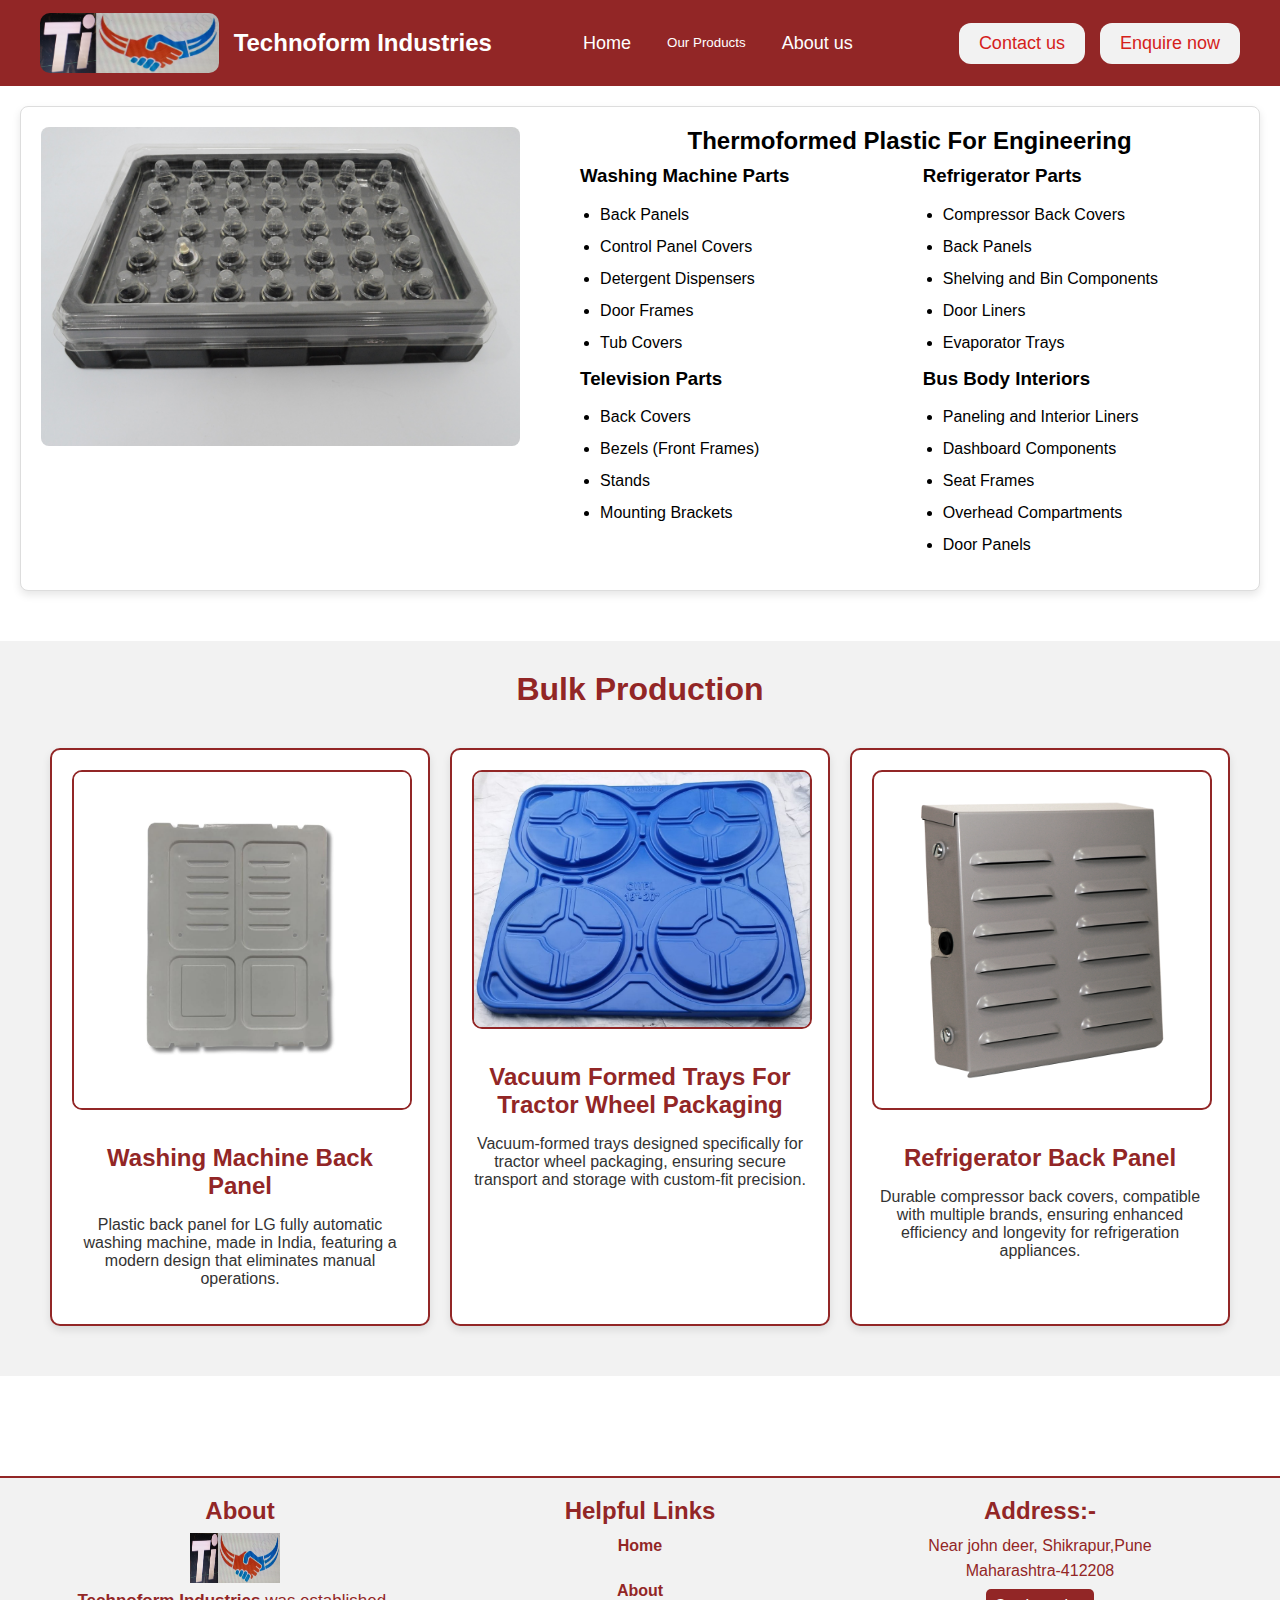
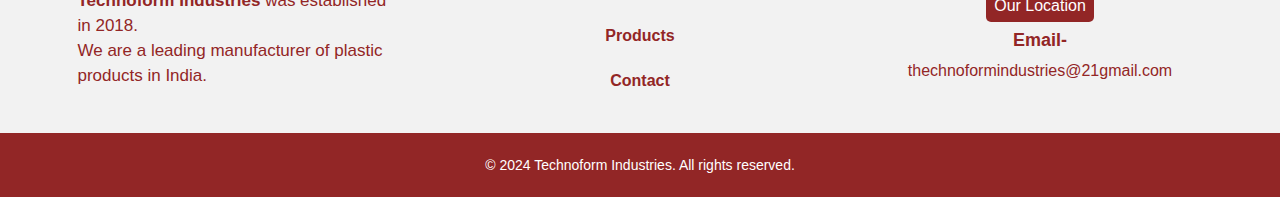
<file: thermoformedplastic.html>
<!DOCTYPE html>
<html lang="en">

  <head>
    <meta charset="UTF-8" />
    <meta name="viewport" content="width=device-width, initial-scale=1.0" />
    <title>Technoform Industries Pvt. Ltd.</title>
    <link rel="stylesheet" href="style.css" />
    <link rel="stylesheet" href="https://cdnjs.cloudflare.com/ajax/libs/font-awesome/6.5.2/css/all.min.css"
      integrity="sha512-SnH5WK+bZxgPHs44uWIX+LLJAJ9/2PkPKZ5QiAj6Ta86w+fsb2TkcmfRyVX3pBnMFcV7oQPJkl9QevSCWr3W6A=="
      crossorigin="anonymous" referrerpolicy="no-referrer" />
  </head>

  <body>
    <header class="header">
      <div class="container">
        <div class="logoDiv">
          <img class="logo" src="./assets/Logo.png" alt="Technoform Industries Pvt. Ltd." />
          <p class="logoText">Technoform Industries</p>
        </div>
        <nav>
          <ul>
            <li class="hoverScale"><a href="./index.html">Home</a></li>
            <li class="dropdown">
              <button href="#" class="dropdown-btn">Our Products <i
                  class="fa-sharp fa-solid fa-angle-down"></i></button>
              <div class="dropdown-content">
                <a href="./thermoformedplastic.html">Thermoformed Plastic for Engineering</a>
                <a href="./thermoformedPlasticPackaging.html">Thermoformed Plastic Packaging</a>
                <a href="./prototype.html">Thermoformed Rapid Prototyping Projects</a>
                <a href="./customisedproduct.html">Customised Products</a>
                <a href="./automobile.html">Automobile Thermoformed Products</a>
              </div>
            </li>
            <li class="hoverScale"><a href="./aboutUs.html">About us</a></li>
          </ul>
        </nav>
        <div class="contact">
          <a href="./contact.html" style="text-decoration: none" class="conBtn headerBtn hoverScale">Contact us</a>
          <a id="open-popup-btn" class="open-popup-btn conBtn headerBtn hoverScale">Enquire now</a>
        </div>
      </div>
    </header>

    <main>
      <section class="image-info-container">
        <img src="./assets/Thermoformed-Plastic-For-Engineering-header.jpg" alt="Product Image" class="product-image" />
        <div class="product-info">
          <h2>Thermoformed Plastic For Engineering</h2>
          <div class="products">
            <div class="category">
              <h3>Washing Machine Parts</h3>
              <ul>
                <li>Back Panels</li>
                <li>Control Panel Covers</li>
                <li>Detergent Dispensers</li>
                <li>Door Frames</li>
                <li>Tub Covers</li>
              </ul>
            </div>
            <div class="category">
              <h3>Refrigerator Parts</h3>
              <ul>
                <li>Compressor Back Covers</li>
                <li>Back Panels</li>
                <li>Shelving and Bin Components</li>
                <li>Door Liners</li>
                <li>Evaporator Trays</li>
              </ul>
            </div>
            <div class="category">
              <h3>Television Parts</h3>
              <ul>
                <li>Back Covers</li>
                <li>Bezels (Front Frames)</li>
                <li>Stands</li>
                <li>Mounting Brackets</li>
              </ul>
            </div>
            <div class="category">
              <h3>Bus Body Interiors</h3>
              <ul>
                <li>Paneling and Interior Liners</li>
                <li>Dashboard Components</li>
                <li>Seat Frames</li>
                <li>Overhead Compartments</li>
                <li>Door Panels</li>
              </ul>
            </div>
          </div>
        </div>
      </section>

      <!-- Our Services -->

      <div class="services">
        <h2 class="service-heading">Bulk Production</h2>
        <div class="services-container">
          <div class="service">
            <img src="./assets/washing machine back panel.jpg" alt="Bulk Production" />
            <h3 class="service-title">Washing Machine Back Panel</h3>
            <p class="service-desc">
              Plastic back panel for LG fully automatic washing machine, made in
              India, featuring a modern design that eliminates manual
              operations.
            </p>
          </div>
          <div class="service">
            <img src="./assets/Vacuum Formed Trays For Tractor Wheel Packaging.jpg" alt="Bulk Production" />
            <h3 class="service-title">
              Vacuum Formed Trays For Tractor Wheel Packaging
            </h3>
            <p class="service-desc">
              Vacuum-formed trays designed specifically for tractor wheel
              packaging, ensuring secure transport and storage with custom-fit
              precision.
            </p>
          </div>
          <div class="service">
            <img src="./assets/refrigrator back cover.png" alt="Bulk Production" />
            <h3 class="service-title">Refrigerator Back Panel</h3>
            <p class="service-desc">
              Durable compressor back covers, compatible with multiple brands,
              ensuring enhanced efficiency and longevity for refrigeration
              appliances.
            </p>
          </div>
        </div>
      </div>

      <!-- Popup form -->
      <div id="popup-form" class="popup-form">
        <div class="popup-content">
          <span class="close-btn">&times;</span>
          <h2 class="contact-form-heading">Contact Us</h2>
          <form id="contact-form" class="contact-form-container">
            <div class="contact-form-input-container">
              <label for="name" class="contact-form-label">Name</label>
              <input type="text" name="name" id="name" class="contact-form-input" required />
            </div>
            <div class="contact-form-input-container">
              <label for="email" class="contact-form-label">Email</label>
              <input type="email" name="email" id="email" class="contact-form-input" required />
            </div>
            <div class="contact-form-input-container">
              <label for="phone" class="contact-form-label">Phone</label>
              <input type="tel" name="phone" id="phone" class="contact-form-input" required />
            </div>
            <div class="contact-form-input-container full-width">
              <label for="message" class="contact-form-label">Message</label>
              <textarea name="message" id="message" class="contact-form-input" required></textarea>
            </div>
            <button type="submit" class="contact-form-submit">Submit</button>
          </form>
        </div>
      </div>
    </main>

    <!-- Footer -->

    <footer class="footer">
      <div class="upper-footer-container">
        <div class="footer-about-container">
          <h2 class="footer-about-heading">About</h2>
          <div class="footer-about">
            <img src="./assets/Logo.png" alt="footer-logo" class="footer-logo" />
            <div class="footer-about-text">
              <p class="footer-about-para">
                <span class="footer-company-name">Technoform Industries</span>
                was established in 2018.<br />
                We are a leading manufacturer of plastic <br />products in
                India.
              </p>
            </div>
          </div>
        </div>
        <div class="footer-helpful-links-container">
          <h2 class="footer-helpful-links-heading">Helpful Links</h2>
          <ul class="footer-helpful-link-list-container">
            <li><a href="./index.html" class="footer-link">Home</a></li>
            <li><a href="./aboutUs.html" class="footer-link">About</a></li>
            <li>
              <a href="./customisedproduct.html" class="footer-link">Products</a>
            </li>
            <li><a href="./contact.html" class="footer-link">Contact</a></li>
          </ul>
        </div>
        <div class="footer-mailing-address-container">
          <h2 class="footer-mailing-address-heading">Address:-</h2>
          <div>
            <p class="footer-mailing-address">
              Near john deer, Shikrapur,Pune<br />
              Maharashtra-412208
            </p>
            <a class="location" href="https://maps.app.goo.gl/54BN8gjSFEoLLA6t5">Our Location <i
                class="fa-solid fa-location-dot"></i></a>
          </div>
          <div class="footer-mailing-address-emails-container">
            <h3 class="footer-email-heading">Email-</h3>
            <p class="footer-email">thechnoformindustries@21gmail.com</p>
          </div>
        </div>
      </div>
      <div class="lower-footer-container">
        <p>&copy; 2024 Technoform Industries. All rights reserved.</p>
      </div>
    </footer>

    <script src="./script.js"></script>
    <script src="https://smtpjs.com/v3/smtp.js"></script>
  </body>

</html>
</file>
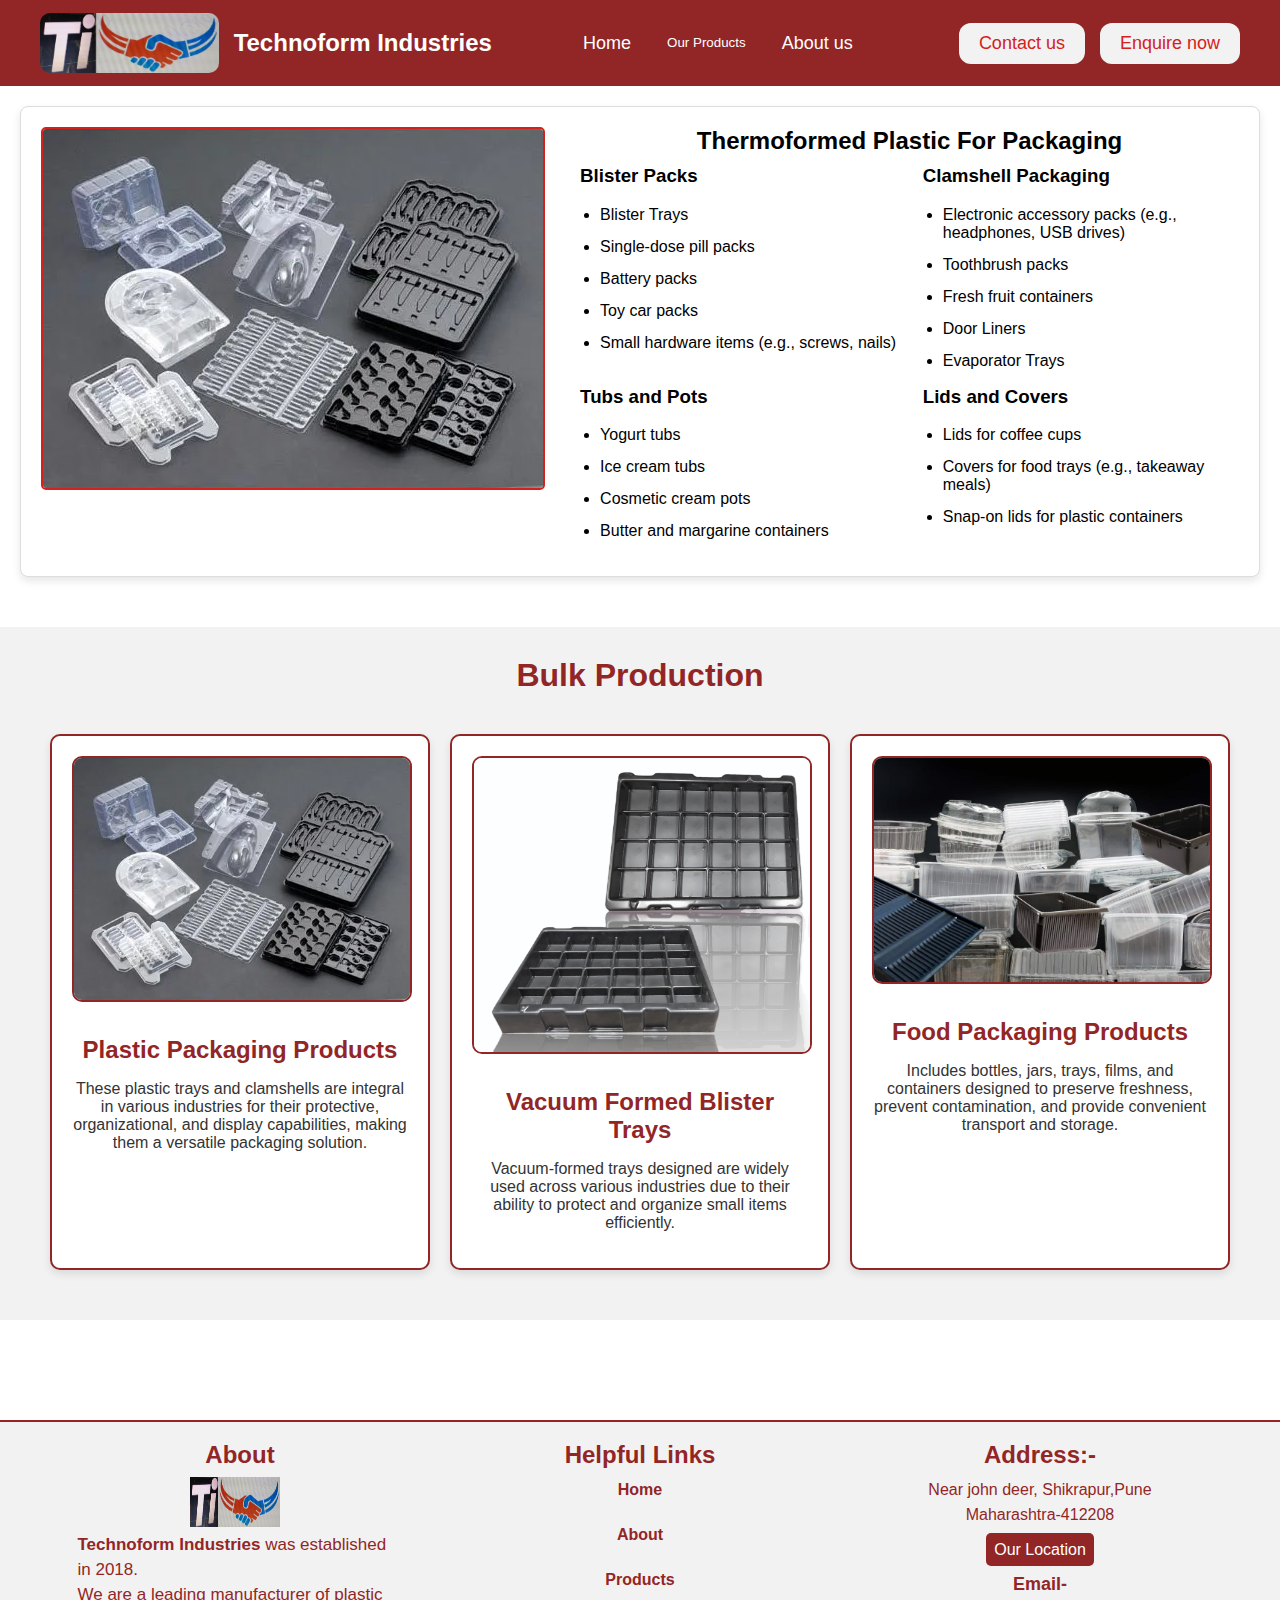
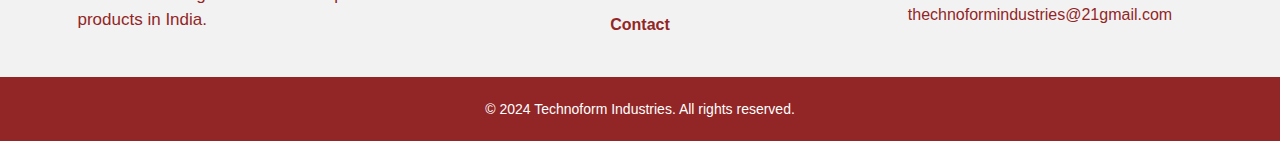
<file: thermoformedPlasticPackaging.html>
<!DOCTYPE html>
<html lang="en">

  <head>
    <meta charset="UTF-8" />
    <meta name="viewport" content="width=device-width, initial-scale=1.0" />
    <link rel="stylesheet" href="style.css" />
    <link rel="stylesheet" href="https://cdnjs.cloudflare.com/ajax/libs/font-awesome/6.5.2/css/all.min.css"
      integrity="sha512-SnH5WK+bZxgPHs44uWIX+LLJAJ9/2PkPKZ5QiAj6Ta86w+fsb2TkcmfRyVX3pBnMFcV7oQPJkl9QevSCWr3W6A=="
      crossorigin="anonymous" referrerpolicy="no-referrer" />
    <title>Technoform Industries Pvt. Ltd.</title>
  </head>

  <body>
    <header class="header">
      <div class="container">
        <div class="logoDiv">
          <img class="logo" src="./assets/Logo.png" alt="Technoform Industries Pvt. Ltd." />
          <p class="logoText">Technoform Industries</p>
        </div>
        <nav>
          <ul>
            <li class="hoverScale"><a href="./index.html">Home</a></li>
            <li class="dropdown">
              <button href="#" class="dropdown-btn">Our Products <i
                  class="fa-sharp fa-solid fa-angle-down"></i></button>
              <div class="dropdown-content">
                <a href="./thermoformedplastic.html">Thermoformed Plastic for Engineering</a>
                <a href="./thermoformedPlasticPackaging.html">Thermoformed Plastic Packaging</a>
                <a href="./prototype.html">Thermoformed Rapid Prototyping Projects</a>
                <a href="./customisedproduct.html">Customised Products</a>
                <a href="./automobile.html">Automobile Thermoformed Products</a>
              </div>
            </li>
            <li class="hoverScale"><a href="./aboutUs.html">About us</a></li>
          </ul>
        </nav>
        <div class="contact">
          <a href="./contact.html" style="text-decoration: none" class="conBtn headerBtn hoverScale">Contact us</a>
          <a id="open-popup-btn" class="open-popup-btn conBtn headerBtn hoverScale">Enquire now</a>
        </div>
      </div>
    </header>

    <main>
      <section class="image-info-container">
        <img src="./assets/plasticPackaging3.png" alt="Product Image" class="plasticPackagingImg"
          class="product-image" />
        <div class="product-info">
          <h2>Thermoformed Plastic For Packaging</h2>
          <div class="products">
            <div class="category">
              <h3>Blister Packs</h3>
              <ul>
                <li>Blister Trays</li>
                <li>Single-dose pill packs</li>
                <li>Battery packs</li>
                <li>Toy car packs</li>
                <li>Small hardware items (e.g., screws, nails)</li>
              </ul>
            </div>
            <div class="category">
              <h3>Clamshell Packaging</h3>
              <ul>
                <li>
                  Electronic accessory packs (e.g., headphones, USB drives)
                </li>
                <li>Toothbrush packs</li>
                <li>Fresh fruit containers</li>
                <li>Door Liners</li>
                <li>Evaporator Trays</li>
              </ul>
            </div>
            <div class="category">
              <h3>Tubs and Pots</h3>
              <ul>
                <li>Yogurt tubs</li>
                <li>Ice cream tubs</li>
                <li>Cosmetic cream pots</li>
                <li>Butter and margarine containers</li>
              </ul>
            </div>
            <div class="category">
              <h3>Lids and Covers</h3>
              <ul>
                <li>Lids for coffee cups</li>
                <li>Covers for food trays (e.g., takeaway meals)</li>
                <li>Snap-on lids for plastic containers</li>
              </ul>
            </div>
          </div>
        </div>
      </section>

      <!-- Our Services -->

      <div class="services">
        <h2 class="service-heading">Bulk Production</h2>
        <div class="services-container">
          <div class="service">
            <img src="./assets/plasticPackaging3.png" alt="Bulk Production" />
            <h3 class="service-title">Plastic Packaging Products</h3>
            <p class="service-desc">
              These plastic trays and clamshells are integral in various
              industries for their protective, organizational, and display
              capabilities, making them a versatile packaging solution.
            </p>
          </div>
          <div class="service">
            <img src="./assets/thermoformedPlasticPackaging4.png" alt="Bulk Production" />
            <h3 class="service-title">Vacuum Formed Blister Trays</h3>
            <p class="service-desc">
              Vacuum-formed trays designed are widely used across various
              industries due to their ability to protect and organize small
              items efficiently.
            </p>
          </div>
          <div class="service">
            <img src="./assets/plasticPackaging4.jpg" alt="Bulk Production" />
            <h3 class="service-title">Food Packaging Products</h3>
            <p class="service-desc">
              Includes bottles, jars, trays, films, and containers designed to
              preserve freshness, prevent contamination, and provide convenient
              transport and storage.
            </p>
          </div>
        </div>
      </div>

      <!-- Popup form -->
      <div id="popup-form" class="popup-form">
        <div class="popup-content">
          <span class="close-btn">&times;</span>
          <h2 class="contact-form-heading">Contact Us</h2>
          <form id="contact-form" class="contact-form-container">
            <div class="contact-form-input-container">
              <label for="name" class="contact-form-label">Name</label>
              <input type="text" name="name" id="name" class="contact-form-input" required />
            </div>
            <div class="contact-form-input-container">
              <label for="email" class="contact-form-label">Email</label>
              <input type="email" name="email" id="email" class="contact-form-input" required />
            </div>
            <div class="contact-form-input-container">
              <label for="phone" class="contact-form-label">Phone</label>
              <input type="tel" name="phone" id="phone" class="contact-form-input" required />
            </div>
            <div class="contact-form-input-container full-width">
              <label for="message" class="contact-form-label">Message</label>
              <textarea name="message" id="message" class="contact-form-input" required></textarea>
            </div>
            <button type="submit" class="contact-form-submit">Submit</button>
          </form>
        </div>
      </div>
    </main>

    <footer class="footer">
      <div class="upper-footer-container">
        <div class="footer-about-container">
          <h2 class="footer-about-heading">About</h2>
          <div class="footer-about">
            <img src="./assets/Logo.png" alt="footer-logo" class="footer-logo" />
            <div class="footer-about-text">
              <p class="footer-about-para">
                <span class="footer-company-name">Technoform Industries</span>
                was established in 2018.<br />
                We are a leading manufacturer of plastic <br />products in
                India.
              </p>
            </div>
          </div>
        </div>
        <div class="footer-helpful-links-container">
          <h2 class="footer-helpful-links-heading">Helpful Links</h2>
          <ul class="footer-helpful-link-list-container">
            <li><a href="./index.html" class="footer-link">Home</a></li>
            <li><a href="./aboutUs.html" class="footer-link">About</a></li>
            <li>
              <a href="./customisedproduct.html" class="footer-link">Products</a>
            </li>
            <li><a href="./contact.html" class="footer-link">Contact</a></li>
          </ul>
        </div>
        <div class="footer-mailing-address-container">
          <h2 class="footer-mailing-address-heading">Address:-</h2>
          <div>
            <p class="footer-mailing-address">
              Near john deer, Shikrapur,Pune<br />
              Maharashtra-412208
            </p>
            <a class="location" href="https://maps.app.goo.gl/54BN8gjSFEoLLA6t5">Our Location <i
                class="fa-solid fa-location-dot"></i></a>
          </div>
          <div class="footer-mailing-address-emails-container">
            <h3 class="footer-email-heading">Email-</h3>
            <p class="footer-email">thechnoformindustries@21gmail.com</p>
          </div>
        </div>
      </div>
      <div class="lower-footer-container">
        <p>&copy; 2024 Technoform Industries. All rights reserved.</p>
      </div>
    </footer>

    <script src="./script.js"></script>
    <script src="https://smtpjs.com/v3/smtp.js"></script>
  </body>

</html>
</file>
<file: style.css>
/* General Styles */
body,
html {
	margin: 0;
	padding: 0;
	/* font-family: Arial, sans-serif; */
	font-family: "Segoe UI", Tahoma, Geneva, Verdana, sans-serif;
}

/* Header Styles */
.header {
	background-color: #922626;
	color: #fff;
	padding: 5px 0;
}

.header .container {
	display: flex;
	justify-content: space-between;
	align-items: center;
	max-width: 1200px;
	margin: 0 auto;
	padding: 0 20px;
}

.logoDiv {
	display: flex;
	align-items: center;
}

.logo {
	height: 60px;
	margin-right: 15px;
	border-radius: 10px;
}

.logoText {
	font-size: 24px;
	font-weight: bold;
	color: #fff;
}

nav ul {
	display: flex;
	list-style: none;
	margin: 0;
	padding: 0;
}

nav ul li {
	margin: 0 15px;
}

nav ul li a {
	color: #fff;
	text-decoration: none;
	font-size: 18px;
	transition: color 0.3s;
}

nav ul li a:hover {
	color: #f9c846;
}

.contact {
	display: flex;
	align-items: center;
}

.headerBtn {
	background-color: #f2f2f2;
	color: #d5211b;
	border: none;
	border-radius: 12px;
	padding: 10px 20px;
	font-size: 18px;
	cursor: pointer;
	margin-left: 15px;
	transition: background-color 0.3s, transform 0.3s;
}

.headerBtn:hover {
	background-color: #e66561;
	color: #f2f2f2;
	transform: scale(1.05);
}

.hoverScale {
	transition: transform 0.3s;
}

.hoverScale:hover {
	transform: scale(1.1);
}

/* Responsive Design */
@media (max-width: 768px) {
	.header .container {
		flex-direction: column;
		align-items: flex-start;
	}

	nav ul {
		flex-direction: column;
		width: 100%;
	}

	nav ul li {
		margin: 10px 0;
	}

	nav ul li a {
		font-size: 24px;
	}

	.contact {
		flex-direction: column;
		width: 100%;
		margin-top: 15px;
	}

	.headerBtn {
		text-align: center;
		background-color: #f2f2f2;
		color: #d5211b;
		width: 100%;
		margin: 10px 0;
	}
}

/* Slider */

/* Slider Container */
.slider-container {
	position: relative;
	width: 100%;
	overflow: hidden;
	background-color: #f2f2f2;
	border-radius: 10px;
	box-shadow: 0 4px 8px rgba(0, 0, 0, 0.1);
}

/* Slider */
.slider {
	display: flex;
	transition: transform 1s ease;
	margin-top: 10px;
}

/* Slider Images */
.slider img {
	width: 100%;
	height: 525px;
	object-fit: contain;
	flex: 0 0 auto;
	z-index: -1;
	border-radius: 10px;
}

/* Slider Buttons */
.slider-button {
	position: absolute;
	top: 50%;
	transform: translateY(-50%);
	background-color: #922626;
	color: #fff;
	border: none;
	padding: 10px;
	cursor: pointer;
	border-radius: 50%;
	z-index: 1;
	transition: background-color 0.3s;
}

.slider-button:hover {
	background-color: #ccc;
	color: #922626;
}

.prev-button {
	left: 10px;
}

.next-button {
	right: 10px;
}

.slider-description {
	position: absolute;
	bottom: 10px;
	left: 50%;
	transform: translateX(-50%);
	background-color: rgba(0, 0, 0, 0.5);
	color: white;
	padding: 10px 20px;
	font-size: 24px;
	text-align: center;
	z-index: 5;
	border-radius: 5px;
}

@media (max-width: 768px) {
	.slider-description {
		font-size: 16px;
		padding: 8px 16px;
	}
}

/* Responsive Design */
@media (max-width: 768px) {
	.slider img {
		height: 300px;
	}

	.slider-button {
		padding: 8px;
	}
}

@media (max-width: 480px) {
	.slider img {
		height: 200px;
	}

	.slider-button {
		padding: 5px;
	}
}

/* Who we are */

.who-we-are {
	max-width: 100%;
	margin: 0 auto;
	margin-top: 30px;
	padding: 20px;
	text-align: center;
	font-family: "Segoe UI", Tahoma, Geneva, Verdana, sans-serif;
	color: #333;
	background-color: #f2f2f2;
}

.section-title {
	font-size: 2.5em;
	font-weight: 700;
	margin-bottom: 20px;
	color: #922626;
}

.intro-text,
.highlight-text,
.details-text {
	margin: 10px 0;
	line-height: 1.6;
	font-size: 1.1em;
}

.highlight-text {
	font-weight: 600;
	font-size: 1.2em;
	margin: 20px 0;
}

@media (max-width: 768px) {
	.who-we-are {
		padding: 10px;
	}

	.section-title {
		font-size: 2em;
	}

	.intro-text,
	.highlight-text,
	.details-text {
		font-size: 1em;
	}
}

/* Header Line */

/* Services Section Styling */
.services {
	background-color: #f2f2f2;
	padding: 40px 20px;
	text-align: center;
	margin-top: 50px;
}

.service-heading {
	font-size: 32px;
	margin-top: -10px;
	color: #922626;
	margin-bottom: 30px;
}

.services-container {
	display: flex;
	flex-wrap: wrap;
	justify-content: space-around;
	max-width: 1200px;
	margin: 0 auto;
}

.service {
	background-color: #fff;
	border: 2px solid #922626;
	border-radius: 10px;
	padding: 20px;
	margin: 10px;
	flex: 1;
	min-width: 280px;
	max-width: 30%;
	box-shadow: 0 4px 8px rgba(0, 0, 0, 0.1);
	transition: transform 0.3s, box-shadow 0.3s;
}

.service img {
	width: 100%;
	height: auto;
	border-bottom: 2px solid #922626;
	margin-bottom: 15px;
	border: 2px solid #922626;
	border-radius: 10px;
}

.service-title {
	font-size: 24px;
	color: #922626;
	margin: 15px 0;
}

.service-desc {
	font-size: 16px;
	color: #333;
}

.service:hover {
	transform: translateY(-10px);
	box-shadow: 0 8px 16px rgba(0, 0, 0, 0.2);
}

/* Certifications Section Styling */
.certifications {
	background-color: #f2f2f2; /* Slightly different background */
	padding: 40px 20px;
	text-align: center;
	margin-top: 50px;
}

.certification-heading {
	font-size: 32px;
	color: #922626;
	margin-bottom: 30px;
}

.certifications-container {
	display: flex;
	flex-wrap: wrap;
	justify-content: space-around;
	max-width: 1200px;
	margin: 0 auto;
}

.certification {
	background-color: #fff;
	border: 2px solid #922626;
	border-radius: 10px;
	padding: 20px;
	margin: 10px;
	flex: 1;
	min-width: 280px;
	max-width: 30%;
	box-shadow: 0 4px 8px rgba(0, 0, 0, 0.1);
	transition: transform 0.3s, box-shadow 0.3s;
}

.certification img {
	width: 150px; /* Adjust width to keep image circular */
	height: 150px; /* Adjust height to keep image circular */
	border-radius: 50%;
	border: 2px solid #922626;
	margin-bottom: 15px;
	display: block;
	margin-left: auto;
	margin-right: auto;
}

.certification-title {
	font-size: 24px;
	color: #922626;
	margin: 15px 0;
}

.certification-desc {
	font-size: 16px;
	color: #333;
}

.certification:hover {
	transform: translateY(-10px);
	box-shadow: 0 8px 16px rgba(0, 0, 0, 0.2);
}

/* Clients Section Styling */
.clients {
	background-color: #f2f2f2;
	padding: 40px 20px;
	text-align: center;
	margin-top: 50px;
}

.client-heading {
	font-size: 32px;
	color: #922626;
	margin-bottom: 30px;
}

.clients-container {
	display: flex;
	flex-wrap: wrap;
	justify-content: center;
	gap: 20px;
	max-width: 1200px;
	margin: 0 auto;
}

.client {
	background-color: #fff;
	border: 2px solid #922626;
	border-radius: 10px;
	padding: 20px;
	flex: 1 1 calc(33.333% - 40px);
	max-width: calc(33.333% - 40px);
	box-shadow: 0 4px 8px rgba(0, 0, 0, 0.1);
	transition: transform 0.3s, box-shadow 0.3s;
}

.client img {
	max-width: 100%;
	height: auto;
}

.client:hover {
	transform: translateY(-10px);
	box-shadow: 0 8px 16px rgba(0, 0, 0, 0.2);
}

/* Contact Form Styling */

.open-popup-btn {
	/* padding: 10px 20px; */
	/* font-size: 16px; */
	cursor: pointer;
	text-decoration: none;
	/* background-color: #4caf50; */
	/* color: white; */
	/* border: none; */
	/* border-radius: 5px; */
}

.popup-form {
	display: none;
	position: fixed;
	z-index: 10;
	left: 0;
	top: 0;
	width: 100%;
	height: 100%;
	overflow: auto;
	background-color: rgba(0, 0, 0, 0.5);
	justify-content: center;
	align-items: center;
}

.popup-content {
	background-color: #fefefe;
	margin: auto;
	padding: 20px;
	border: 1px solid #888;
	width: 80%;
	max-width: 500px;
	border-radius: 10px;
	position: relative;
}

.close-btn {
	color: #aaa;
	float: right;
	font-size: 28px;
	font-weight: bold;
	cursor: pointer;
}

.close-btn:hover,
.close-btn:focus {
	color: black;
}

.contact-form {
	background-color: #f2f2f2;
	padding: 20px;
	border-radius: 8px;
	box-shadow: 0 2px 4px rgba(0, 0, 0, 0.1);
	width: 80%;
	margin: 0 auto;
	margin-top: 50px;
	font-family: Arial, sans-serif;
}

.contact-form-heading {
	text-align: center;
	font-family: "Segoe UI", Tahoma, Geneva, Verdana, sans-serif;
	font-size: 32px;
	margin-bottom: 20px;

	color: #922626;
}

.contact-form-container {
	display: flex;
	flex-wrap: wrap;
	justify-content: space-between;
}

.contact-form-input-container {
	width: 48%;
	margin-bottom: 20px;
}

.contact-form-input-container.full-width {
	width: 100%;
}

.contact-form-label {
	display: block;
	margin-bottom: 5px;
	font-weight: bold;
	font-family: "Segoe UI", Tahoma, Geneva, Verdana, sans-serif;
}

.contact-form-input {
	width: 90%;
	padding: 10px;
	border: 1px solid #ccc;
	border-radius: 4px;
	background-color: #922626;
	color: #fff;
}

.contact-form-input::placeholder {
	color: #fff;
}

.contact-form-submit {
	display: block;
	width: 100%;
	padding: 15px;
	background-color: #922626;
	border: none;
	border-radius: 4px;
	color: #fff;
	font-size: 16px;
	cursor: pointer;
	font-family: "Segoe UI", Tahoma, Geneva, Verdana, sans-serif;
	text-align: center;
}

.contact-form-submit:hover {
	background-color: #922626;
}

/* Footer Styling */
.footer {
	background-color: #f2f2f2;
	padding-top: 40px 20px;
	border-top: 2px solid #922626;
	font-family: Arial, sans-serif;
	margin-top: 100px;
	margin-bottom: 0;
}

.upper-footer-container {
	display: flex;
	flex-wrap: wrap;
	justify-content: space-between;
	max-width: 1200px;
	margin: 0 auto;
}

.footer-about-container,
.footer-helpful-links-container,
.footer-mailing-address-container {
	flex: 1;
	min-width: 280px;
	margin-bottom: 20px;
	text-align: center;
	line-height: 25px;
}

/* Adding Location to footer */
.location {
	text-decoration: none;
	background-color: #922626;
	color: #ffffff;
	padding: 8px;
	border-radius: 5px;
}

.footer-about-heading,
.footer-helpful-links-heading,
.footer-mailing-address-heading {
	font-size: 24px;
	margin-bottom: 10px;
	color: #922626;
	font-family: "Segoe UI", Tahoma, Geneva, Verdana, sans-serif;
}

.footer-about {
	display: flex;
	flex-direction: column;
	align-items: center;
}

.footer-logo {
	width: 90px;
	height: 50px;
	margin-right: 10px;
}

.footer-about-text {
	color: #922626;
	font-family: "Segoe UI", Tahoma, Geneva, Verdana, sans-serif;
	text-align: start;
}

.footer-about-para {
	margin: 0 5px;
	margin-top: 5px;
	font-size: 17px;
	margin-right: 10px;
	width: 320px;
	font-family: "Segoe UI", Tahoma, Geneva, Verdana, sans-serif;
}

.footer-company-name {
	font-weight: bold;
	font-family: "Segoe UI", Tahoma, Geneva, Verdana, sans-serif;
}

.footer-helpful-link-list-container {
	text-align: center;
	list-style: none;
	padding: 0;
	margin: 0;
}

.footer-helpful-link-list-container li {
	margin-bottom: 20px;
}

.footer-link {
	text-decoration: none;
	color: #922626;
	font-weight: bold;
	font-family: "Segoe UI", Tahoma, Geneva, Verdana, sans-serif;
}

.footer-link:hover {
	text-decoration: underline;
}

.footer-mailing-address {
	color: #922626;
	margin: 0 0 10px 0;
	font-family: "Segoe UI", Tahoma, Geneva, Verdana, sans-serif;
}

.footer-mailing-address-emails-container {
	margin-top: 10px;
}

.footer-email-heading {
	margin: 10px 0 5px 0;
	font-size: 18px;
	color: #922626;
	font-family: "Segoe UI", Tahoma, Geneva, Verdana, sans-serif;
}

.footer-email {
	margin: 0;
	color: #922626;
	font-family: "Segoe UI", Tahoma, Geneva, Verdana, sans-serif;
}

.lower-footer-container {
	text-align: center;
	margin-bottom: 0;
	padding: 10px 0;
	background-color: #922626;
	color: #fff;
	font-size: 14px;
}

/* Responsive Design */
@media (max-width: 768px) {
	.services-container {
		flex-direction: column;
		align-items: center;
	}

	.service {
		max-width: 90%;
	}

	.certifications-container {
		flex-direction: column;
		align-items: center;
	}

	.certification {
		max-width: 90%;
	}

	.upper-footer-container {
		flex-direction: column;
		align-items: center;
	}
	.client {
		flex: 1 1 calc(50% - 20px);
		max-width: calc(50% - 20px);
	}

	.footer-about,
	.footer-helpful-links-container,
	.footer-mailing-address-container {
		text-align: center;
	}

	.footer-about {
		flex-direction: column;
	}

	.footer-logo {
		margin-bottom: 10px;
	}
}

@media (max-width: 480px) {
	.client {
		flex: 1 1 100%;
		max-width: 100%;
	}
}

/* General styling for the dropdown */
.dropdown-content {
	display: none;
	position: absolute;
	background-color: #f9f9f9;
	min-width: 160px;
	box-shadow: 0 8px 16px rgba(0, 0, 0, 0.2);
	z-index: 1;
	top: 60px; /* Adjust this value to move the dropdown lower */
	transition: opacity 0.3s ease-in-out, transform 0.5s ease-in-out;
	opacity: 0; /* Initially hide the dropdown */
	transform: translateY(-10px); /* Move the dropdown up */
}

.dropdown-content a {
	color: black;
	padding: 12px 16px;
	text-decoration: none;
	display: block;
	transition: background-color 0.8s;
}

.dropdown-content a:hover {
	background-color: #f1f1f1;
}

.dropdown-btn {
	border: none;
	outline: none;
	color: white;
	background-color: inherit;
	font-family: inherit;
	margin: 0;
	transition: transform 0.3s;
}
.dropdown-btn:hover {
	color: #f9c846;
	transform: scale(1.5); /* Scale up by 20% on hover */
}
.dropdown:hover .dropdown-content {
	display: block;
	opacity: 1; /* Show the dropdown */
	transform: translateY(0); /* Move the dropdown to its original position */
}

.hoverScale {
	transition: transform 0.3s;
}

.hoverScale:hover {
	transform: scale(1.2); /* Scale up by 20% on hover */
}

/* Responsive styles */
@media screen and (max-width: 768px) {
	nav ul {
		display: flex;
		flex-direction: column;
	}

	.dropdown-content {
		position: static;
		box-shadow: none;
		transform: none;
		transition: none;
	}

	.dropdown:hover .dropdown-content {
		opacity: 1;
		transform: none;
		display: block;
	}
}

@media screen and (max-width: 480px) {
	nav ul {
		padding: 0;
		margin: 0;
	}

	.dropdown-content a {
		padding: 10px;
	}
}
/* Container for image and information */
.image-info-container {
	display: flex;
	align-items: center;
	justify-content: flex-start;
	padding: 20px;
	background-color: #fff;
	border: 1px solid #ddd;
	border-radius: 8px;
	box-shadow: 0 4px 8px rgba(0, 0, 0, 0.1);
	margin: 20px;
}

.product-image {
	max-width: 40%;
	height: auto;
	border-radius: 8px;
	margin-right: 20px;
}

.info {
	max-width: 60%;
}

.info p {
	line-height: 1.6;
	margin: 10px 0;
}

.info ul {
	list-style-type: disc;
	margin: 10px 0;
	padding-left: 20px;
}

.info ul li {
	margin-bottom: 5px;
}

.image-info-container {
	display: flex;
	align-items: flex-start; /* Align items at the start vertically */
	justify-content: space-between; /* Space evenly between items horizontally */
	margin-bottom: 20px; /* Optional margin for spacing */
}

.product-image {
	width: 40%; /* Adjust width as needed */
	max-height: 100%; /* Ensure the image doesn't exceed its container's height */
	border-radius: 8px; /* Optional border radius for aesthetics */
}

.product-info {
	width: 55%; /* Adjust width as needed */
}

.product-info h2 {
	margin-top: 0; /* Remove default margin */
}

.products {
	display: flex;
	flex-wrap: wrap; /* Wrap the categories if they exceed the container width */
	justify-content: space-between; /* Space evenly between categories */
}

.category {
	width: 48%; /* Adjust width as needed */
}

.category h3 {
	margin-top: 0; /* Remove default margin */
}

.category ul {
	margin-top: 0; /* Remove default margin */
	padding-left: 20px; /* Add left padding for list items */
}

@media (max-width: 480px) {
	.image-info-container {
		flex-direction: column;
		align-items: center;
	}
	.image-info-container img {
		width: 250px;
		height: 150px;
		border: 3px solid #922626;
		border-radius: 5px;
		margin-bottom: 10px;
	}
	.category {
		margin-right: 10px;
		min-width: 200px;
	}
}
/* customised product style */

.customised {
	background-color: #f2f2f2;
	padding: 30px 20px;
	text-align: center;
	margin-top: 50px;
}

.customised-heading {
	font-size: 32px;
	margin-top: -10px;
	color: #922626;
	margin-bottom: 30px;
}

.customised-container {
	display: grid;
	grid-template-columns: repeat(3, 1fr);
	grid-gap: 20px;
	max-width: 1200px;
	margin: 0 auto;
}

.customised-item {
	background-color: #fff;
	border: 2px solid #922626;
	border-radius: 10px;
	padding: 20px;
	box-shadow: 0 4px 8px rgba(0, 0, 0, 0.1);
	transition: transform 0.3s, box-shadow 0.3s;
	height: 250px; /* Set a fixed height */
}

.customised-item img {
	width: 100%;
	height: 100%;
	object-fit: cover; /* Ensure image covers the container without stretching */
	border-bottom: 2px solid #922626;
	margin-bottom: 15px;
	border-radius: 10px;
	cursor: pointer;
}

.customised-item:hover {
	transform: translateY(-10px);
	box-shadow: 0 8px 16px rgba(0, 0, 0, 0.2);
}

/* Responsive Design */
@media (max-width: 900px) {
	.customised-container {
		grid-template-columns: repeat(2, 1fr);
	}
}

@media (max-width: 600px) {
	.customised-container {
		grid-template-columns: repeat(1, 1fr);
	}
}

/* Style for the modal */
.modal {
	display: none;
	position: fixed;
	z-index: 9999;
	left: 0;
	top: 0;
	width: 100%;
	height: 100%;
	background-color: rgba(0, 0, 0, 0.8);
	overflow: auto;
	justify-content: center;
	align-items: center;
}

.modal-content {
	background-color: #fff;
	padding: 20px;
	border-radius: 10px;
	max-width: 100%;
	max-height: 100%;
	overflow: auto;
	position: relative;
}

.modal-content img {
	width: auto;
	height: 300px; /* Set the fixed height for the image */
	max-width: 100%;
	display: block;
	margin: 0 auto;
	border: 2px solid #922626; /* Add border to the image */
}

.modal-description {
	margin-top: 10px;
	text-align: center;
}

/* Style the close button */
.close {
	position: absolute;
	top: 10px;
	right: 10px;
	width: 30px;
	height: 30px;
	background-color: #922626;
	color: white;
	text-align: center;
	line-height: 30px; /* Adjusted to match the height of the button */
	font-size: 20px;
	font-weight: bold;
	cursor: pointer;
	transition: 0.3s;
	border: 2px solid #fff;
	border-radius: 50%; /* Make it circular */
}

.close:hover,
.close:focus {
	background-color: #555;
}

/* Responsive Design */
@media (max-width: 900px) {
	.customised-item {
		flex: 1 1 calc(50% - 40px);
		max-width: calc(50% - 40px);
	}
}

@media (max-width: 600px) {
	.customised-item {
		flex: 1 1 calc(100% - 40px);
		max-width: calc(100% - 40px);
	}
}

#client-features-of-thermoforming-process {
	background-color: #f2f2f2;
	padding: 40px 0;
}

.text-wrapper {
	max-width: 1000px;
	margin: 0 auto;
	text-align: center;
}

.text-wrapper h2 {
	font-size: 2em;
	margin-bottom: 20px;
}

.text-wrapper p {
	font-size: 1.2em;
	line-height: 1.5;
	margin-bottom: 40px;
}

.features-grid {
	display: flex;
	flex-wrap: wrap;
	justify-content: space-between;
}

.feature-item {
	width: 23%;
	padding: 20px;
	border: 1px solid #ddd;
	margin-bottom: 20px;
}

.feature-item h3 {
	font-size: 1.3em;
	margin-bottom: 10px;
}

.feature-item ul {
	list-style: none;
	padding: 0;
	margin: 0;
}

.feature-item li {
	margin-bottom: 5px;
}

/* Customised content style */

.customisedcontent {
	background-color: #f2f2f2;
	padding: 40px 20px;
	margin-top: 50px;
}

.customisedcontent-container {
	display: flex;
	justify-content: space-between;
	max-width: 1200px;
	margin: 0 auto;
	flex-wrap: wrap;
	gap: 20px; /* Add gap between boxes */
}

.customisedcontent-left,
.customisedcontent-right {
	flex: 1;
	background-color: #fff;
	padding: 20px;
	border: 2px solid #922626;
	border-radius: 10px;
	box-shadow: 0 4px 8px rgba(0, 0, 0, 0.1);
	margin: 10px;
}

.customisedcontent-left h2,
.customisedcontent-right h2 {
	color: #922626;
	margin-bottom: 20px;
}

.customisedcontent-left ul,
.customisedcontent-right ul {
	list-style-type: disc;
	padding-left: 20px; /* To add space for bullets */
}

.customisedcontent-left li,
.customisedcontent-right li {
	margin-bottom: 10px;
	line-height: 1.6;
}

/* Nested lists styling */
.customisedcontent-left li ul,
.customisedcontent-right li ul {
	list-style-type: circle;
	margin-top: 5px;
	margin-left: 20px;
}

/* Responsive Design */
@media (max-width: 900px) {
	.customisedcontent-left,
	.customisedcontent-right {
		flex: 1 1 100%;
	}
}

/* About Us page */

.About-container {
	display: flex;
	flex-direction: column;
	margin: 20px;
	background-color: #922626;
	color: #ffffff;
	border-radius: 8px;
	overflow: hidden;
}

.About-section {
	padding: 20px;
	border-bottom: 1px solid #fff;
	display: flex;
	flex-direction: column;
	align-items: center;
}

.About-section:last-child {
	border-bottom: none;
}
.environment-sustainability {
	display: flex;
	flex-direction: column;
	align-items: center;
	margin: 0px auto;
	padding: 20px;
	background-color: #f2f2f2;
	border-radius: 10px;
	box-shadow: 0 0 10px rgba(0, 0, 0, 0.1);
}

.section-title {
	font-size: 24px;
	margin: 20px 0;
	text-align: center;
	color: #333;
}

.section {
	padding: 20px;
	background-color: #f9f9f9;
	margin: 20px 0;
	border-radius: 10px;
}

.section-text {
	font-size: 16px;
	line-height: 1.6;
	margin: 10px 0;
	color: #555;
	text-align: justify;
}

@media (max-width: 768px) {
	.section-title {
		font-size: 20px;
	}

	.section-text {
		font-size: 14px;
	}

	.environment-sustainability {
		width: 100%;
		padding: 10px;
	}
}

h2 {
	margin-bottom: 10px;
	font-size: 24px;
	text-align: center;
}

ul {
	padding-left: 10px;
}

ul li {
	margin-bottom: 14px;
}

@media (min-width: 768px) {
	.About-container {
		flex-direction: row;
	}

	.About-section {
		flex: 1;
		border-right: 1px solid #fff;
	}

	.About-section:last-child {
		border-right: none;
	}
}
/* Thermoformed plastic packaging */
.plasticPackagingImg {
	border: 2px solid #d5211b;
	border-radius: 5px;
}

/* About us */

.About-Autohrities-container {
	width: 90%;
	max-width: 1200px;
	margin: 20px auto;
	padding: 20px;
	background-color: #f2f2f2;
	box-shadow: 0 0 10px rgba(0, 0, 0, 0.1);
}

h1 {
	color: #922626;
	text-align: center;
	margin-bottom: 30px;
}

.team-member {
	display: flex;
	flex-direction: column;
	align-items: center;
	text-align: center;
	margin: 20px;
}

.team-member img {
	width: 300px;
	height: 300px;
	border-radius: 50%;
	object-fit: cover;
	border: 2px solid #922626;
}

.team-member h1 {
	margin-top: 10px;
	margin-bottom: 5px;
}

.team-member h3 {
	font-size: 20px;
}

.team-member p {
	margin: 0;
	font-size: 20px;
}

@media (max-width: 768px) {
	.team-member {
		margin: 10px;
	}

	.team-member img {
		width: 150px;
		height: 150px;
	}
}

/* Prototyping page */
.ProtoList {
	margin-top: 60px;
}

/* About Us */
.team-members {
	display: flex;
	justify-content: space-around;
}

/* Image info Container */
@media (max-width: 768px) {
	.image-info-container {
		display: flex;
		flex-direction: column;
		align-items: center;
	}
	.image-info-container img {
		width: 400px;
		height: 300px;
	}
}

/* Customised Products */
.customTitle {
	margin-bottom: 50px;
}
</file>
